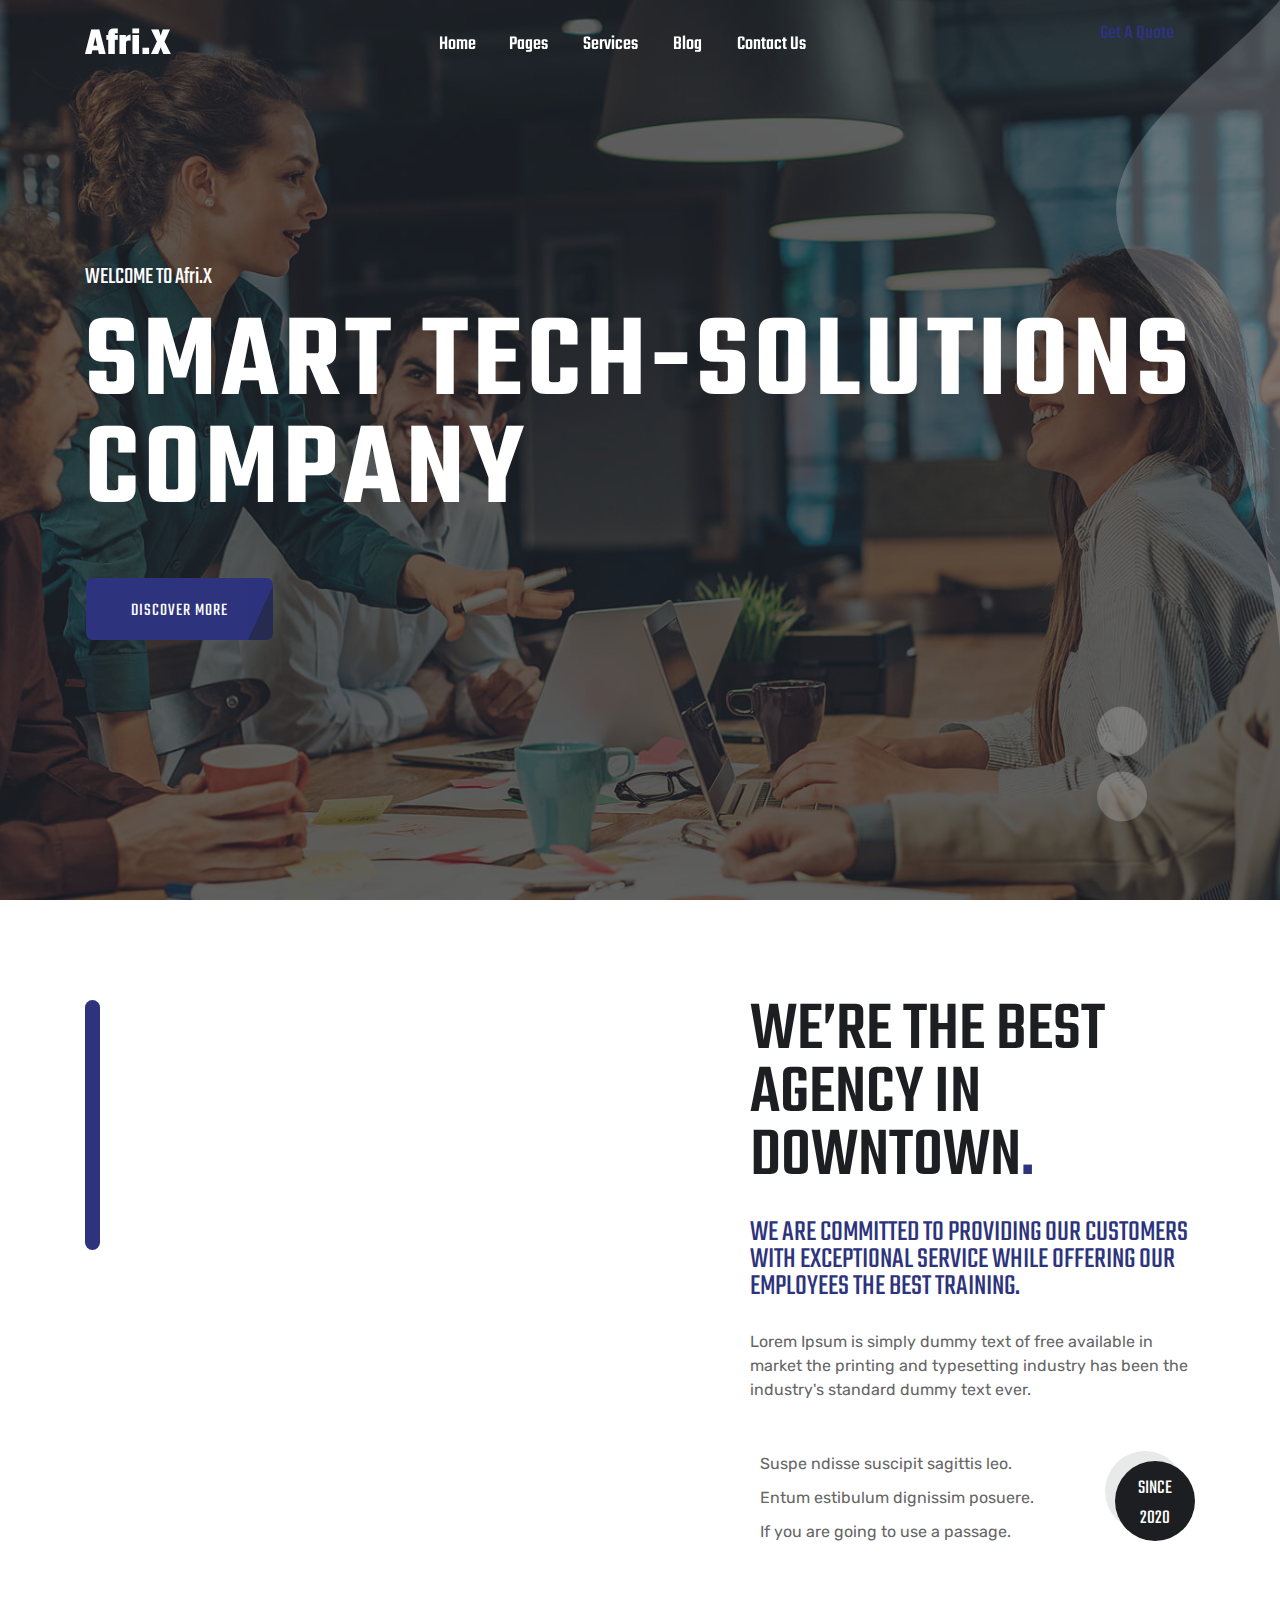
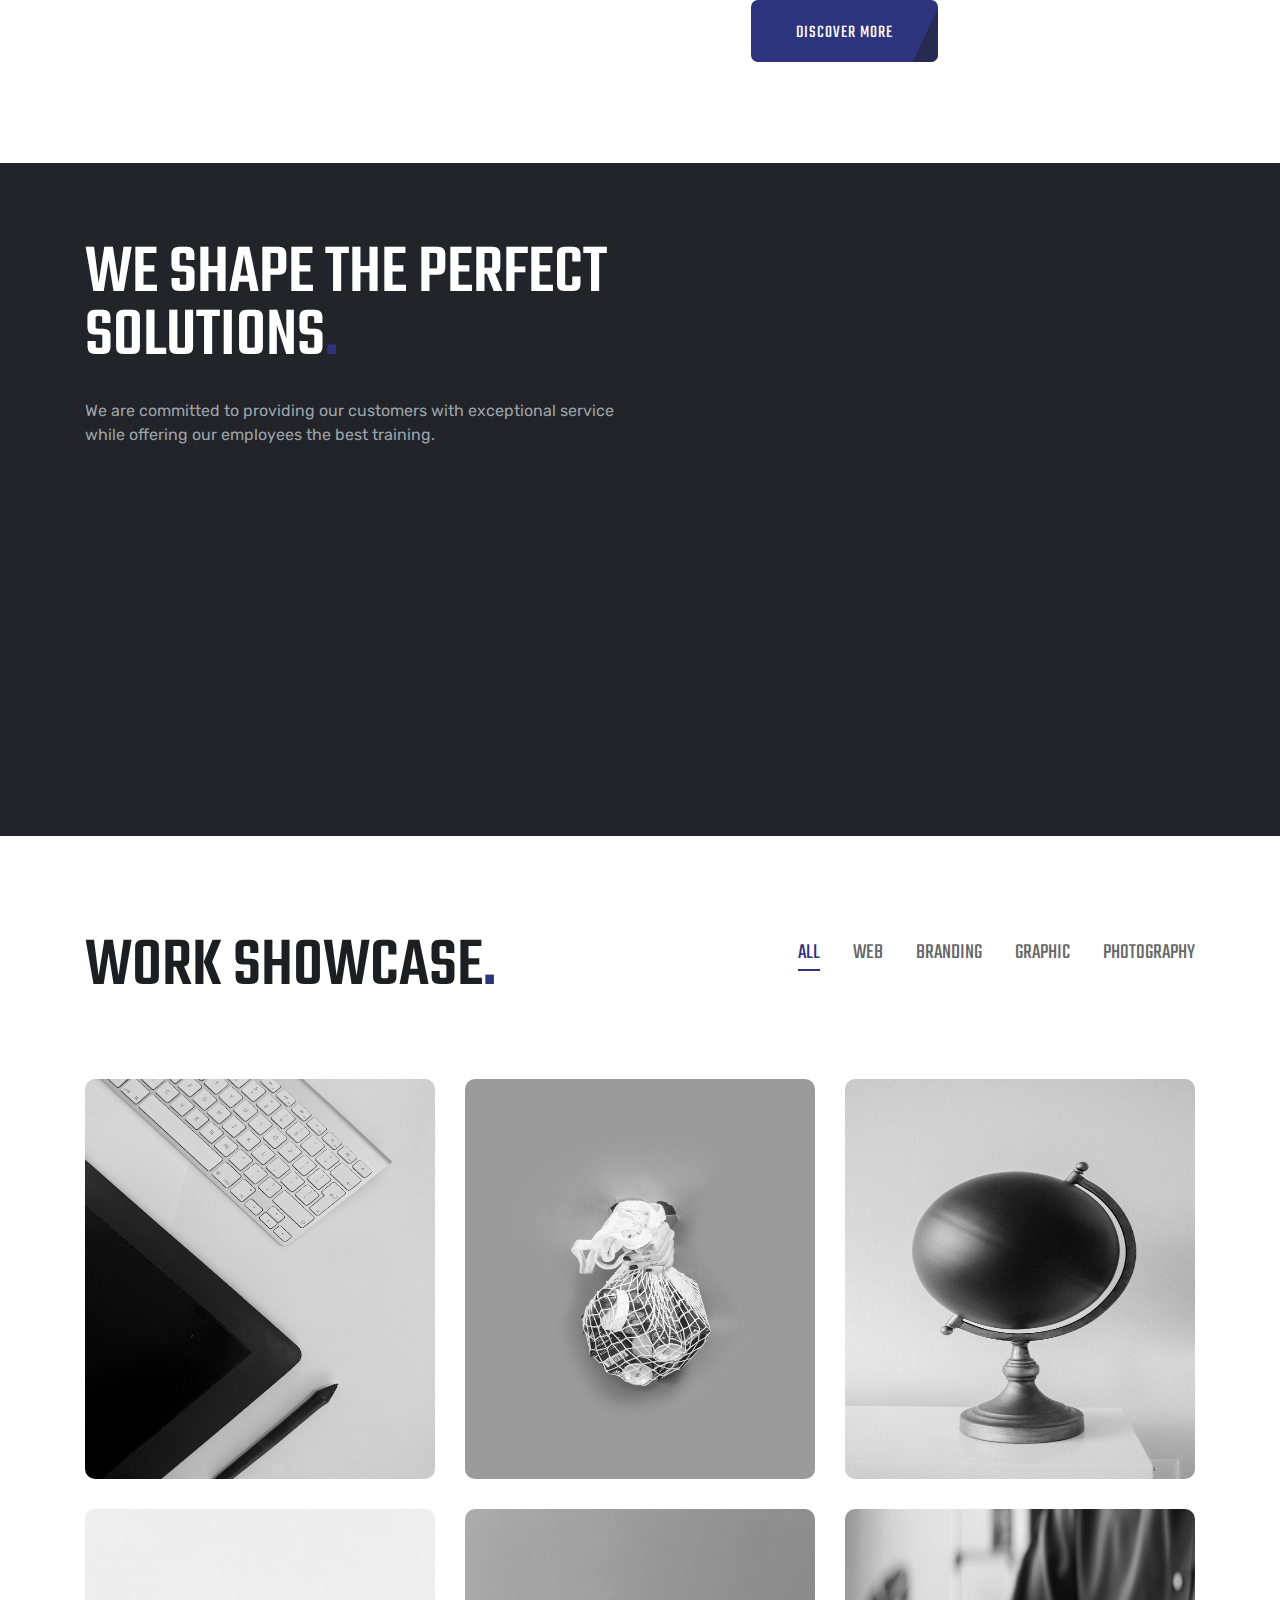
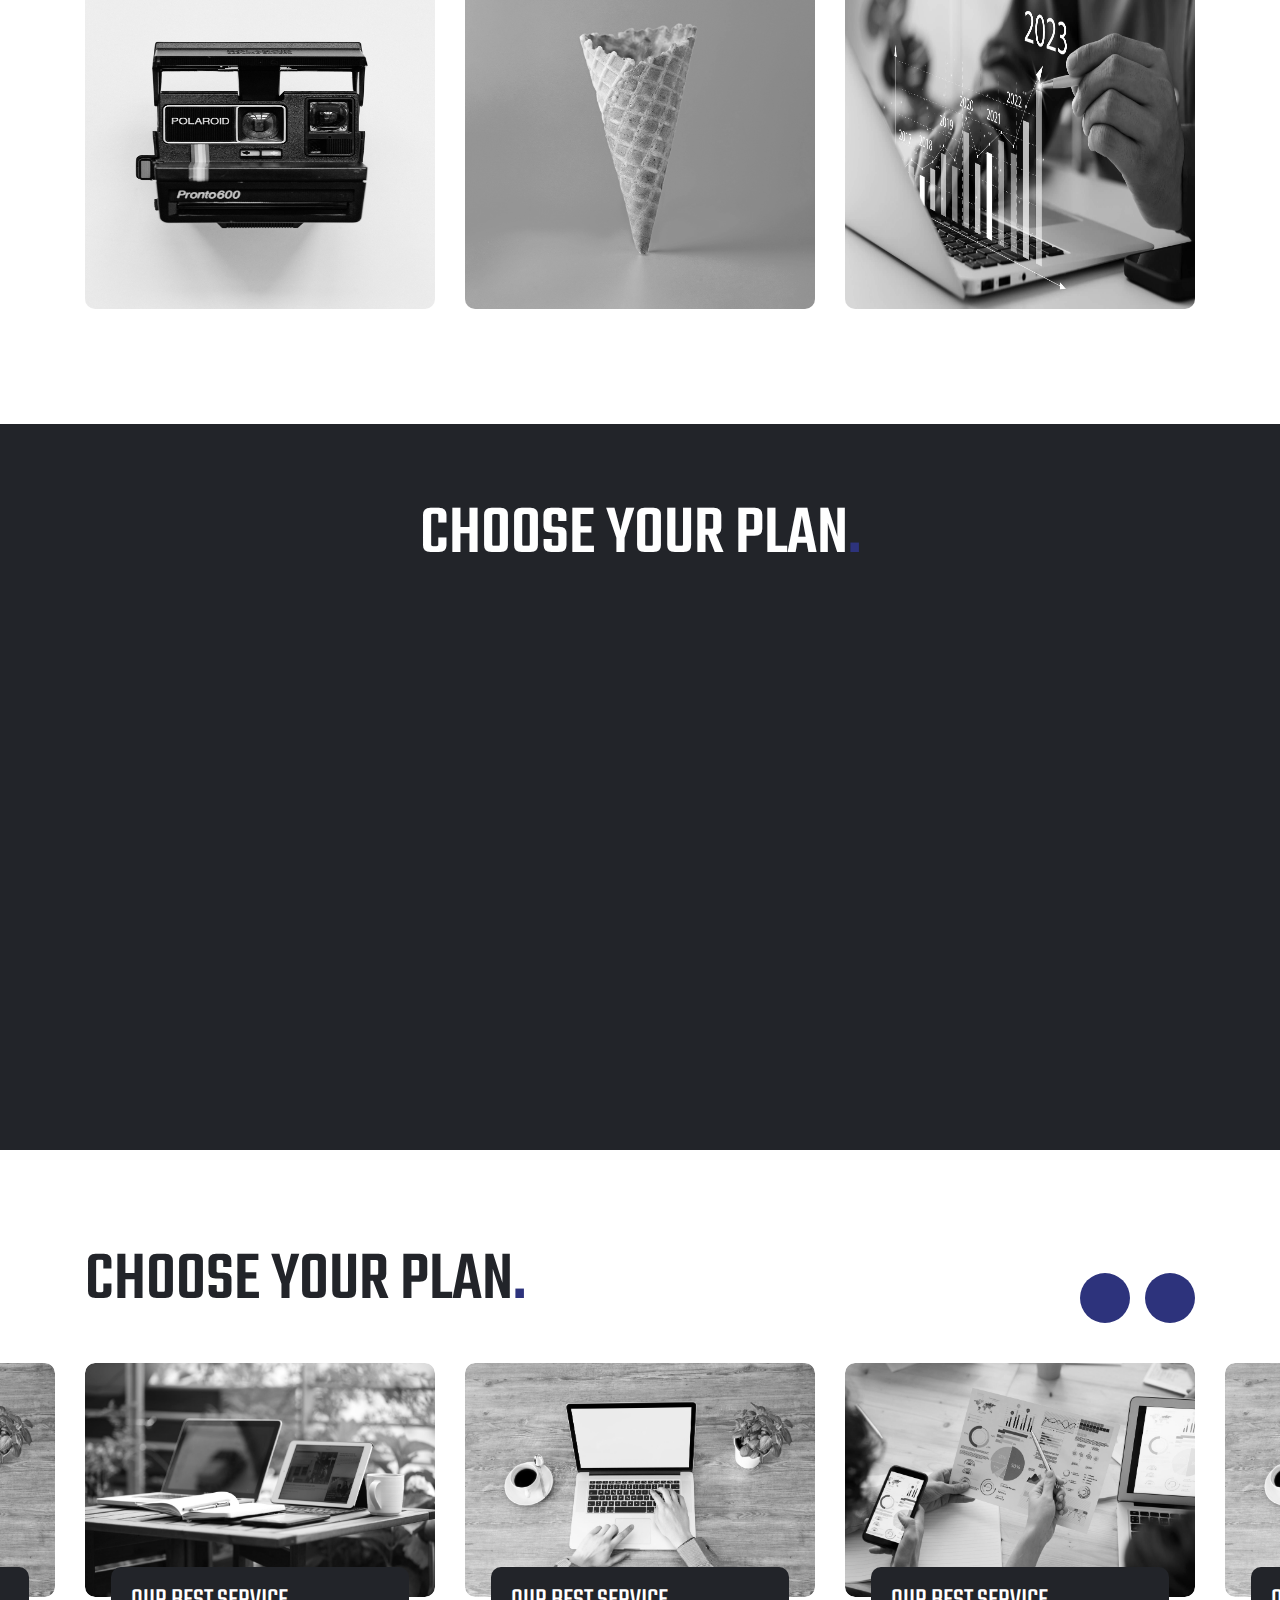
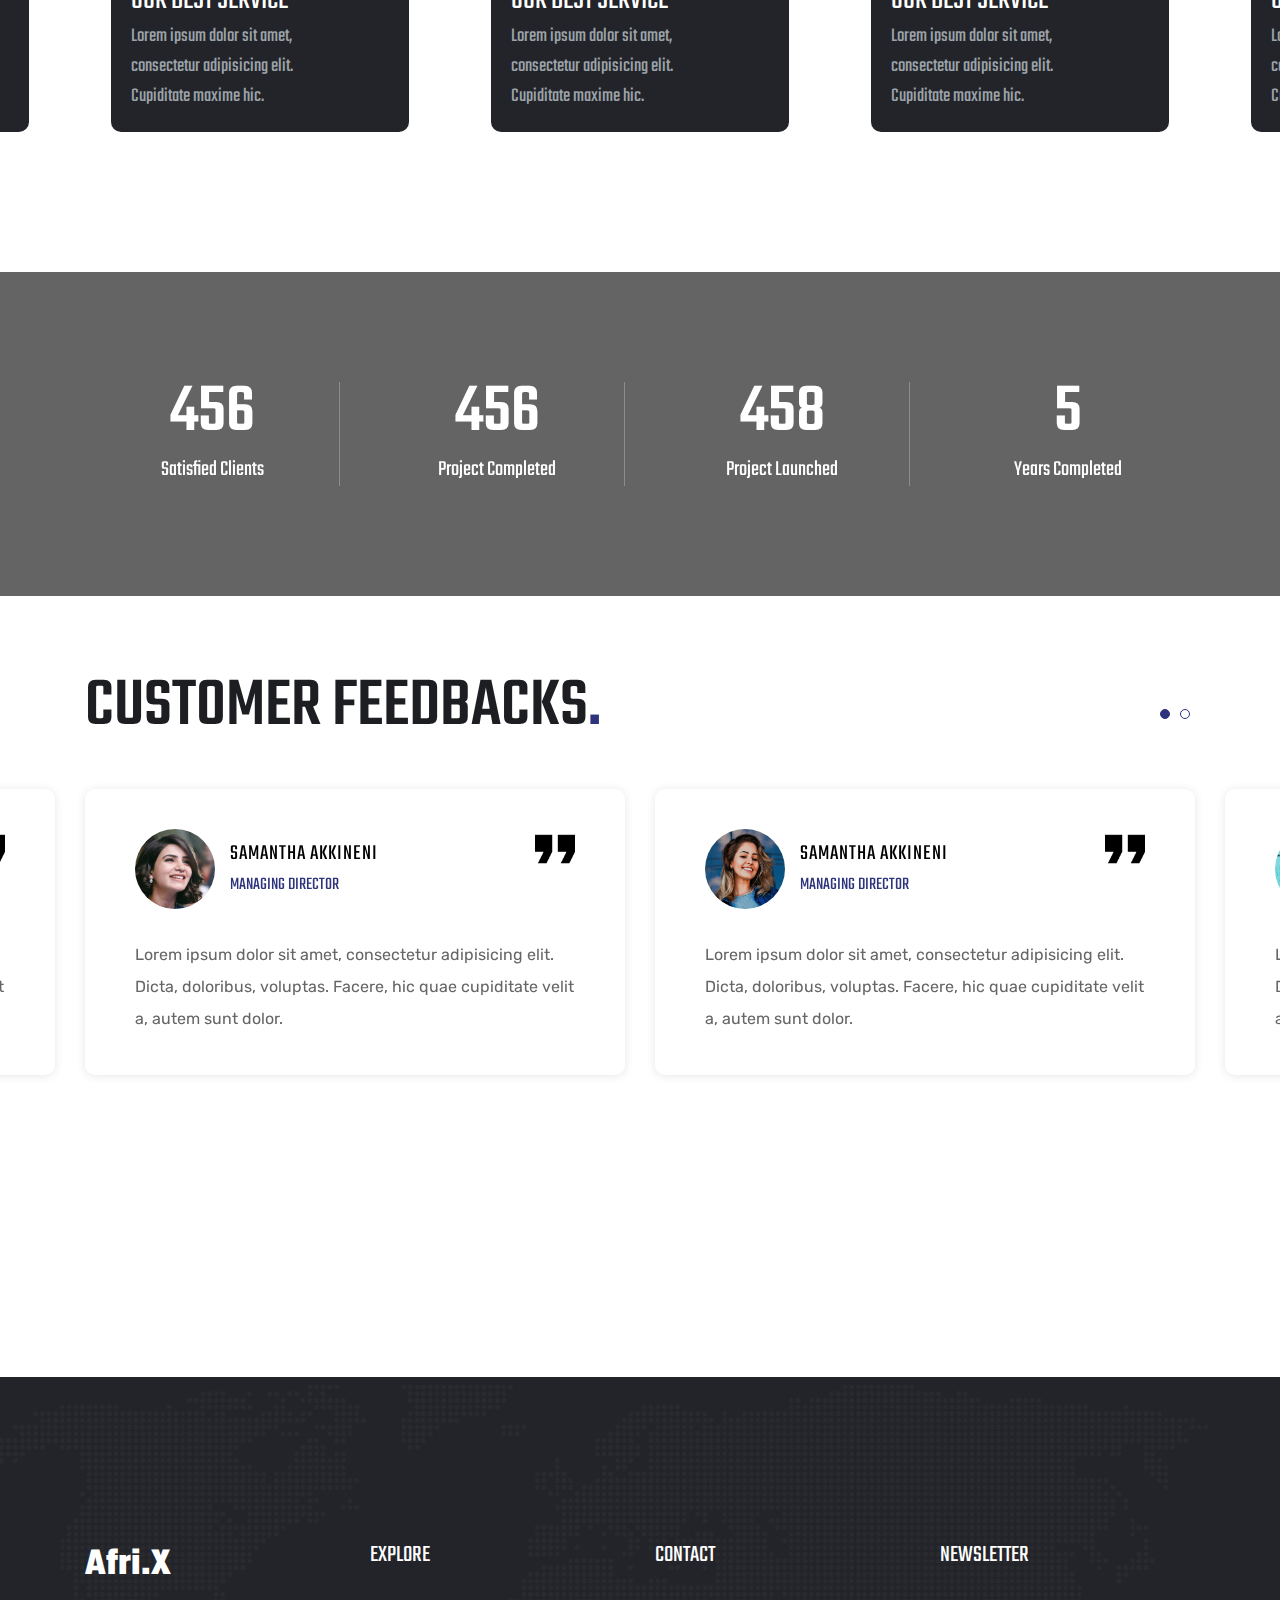
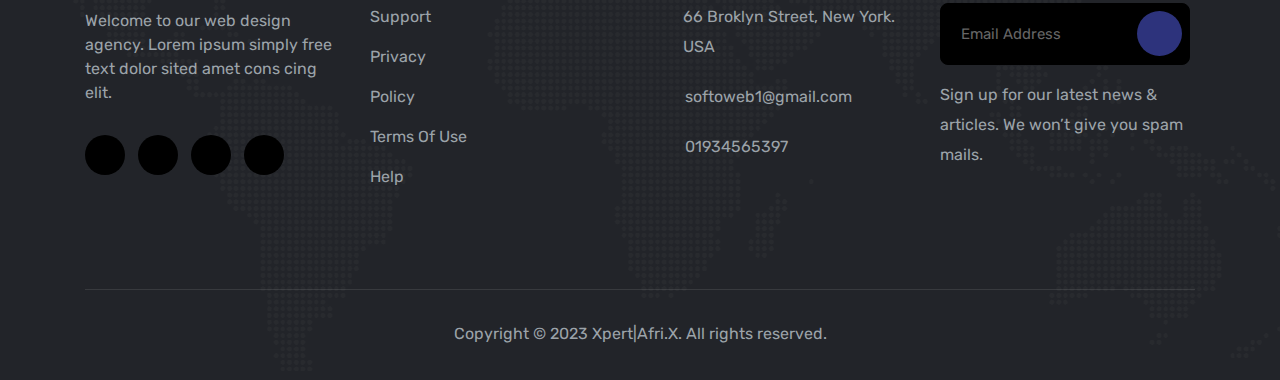
<file: index.html>
<!DOCTYPE html>
<html lang="en">
<head>
   <meta charset="UTF-8">
   <meta name="viewport" content="width=device-width, initial-scale=1.0">
   <meta http-equiv="X-UA-Compatible" content="ie=edge">
   <link rel="shortcut icon" href="img/softoweb.png">
   <!-- GOOGLE FONTS CDN LINK -->
   <link rel="preconnect" href="https://fonts.gstatic.com">
   <link href="https://fonts.googleapis.com/css2?family=Rubik:wght@300;400;500;600;700;800&family=Teko:wght@400;500;600;700&display=swap" rel="stylesheet">
   <!-- CSS LINK -->
   <link rel="stylesheet" href="css/bootstrap.css">
   <!-- AOS ANIAMATION PLUGIN -->
   <link rel="stylesheet" href="css/animate.css">
   <!-- OWL CAROUSEL PLUGIN -->
   <link rel="stylesheet" href="css/owl.carousel.min.css">
   <link rel="stylesheet" href="css/owl.theme.default.min.css">
   <!-- MAGNIFIC POPUP PLUGIN -->
   <link rel="stylesheet" href="css/magnific-popup.css">
   <link rel="stylesheet" href="css/custom.css">
   <title>Afri.X|Techno-Solutions</title>
</head>
<body>



   <!-- ======================================== NAVIGRATION ======================================== -->
   <nav id="navigration" class="navbar fixed-top p-0">
      <div class="container">
         <!-- <a class="logo" href="#"><img src="img/logo.png" alt=""></a> -->
         <a class="logo" href="#">Afri.X</a>
         <div class="sidenav">
            <div class="header">
               <a class="logo d-lg-none" href="#">Afri.X</a>
               <a href="#" class="d-lg-none" id="showsidenav"><img src="img/icon/letter-x.png" alt=""> </a>
            </div>
            <ul class="mb-0">
               <li class="nav-item"><a class="nav-link" href="index.html">Home</a></li>
               <li class="nav-item dropdown">
                  <a class="nav-link" data-toggle="collapse" href="#menu1">Pages <i class="fal fa-angle-down"></i></a>
                  <div id="menu1" class="dropdown-menus collapse">
                     <a class="dropdown-item" href="#"><span>About Us</span></a>
                     <a class="dropdown-item" href="#"><span>Faq</span></a>
                     <a class="dropdown-item" href="#"><span>Pricing</span></a>
                     <a class="dropdown-item" href="#"><span>Team</span></a>
                     <a class="dropdown-item" href="#"><span>Coming Soon</span></a>
                     <a class="dropdown-item" href="#"><span>Error 404</span></a>
                     <a class="dropdown-item" href="#"><span>Site Down</span></a>
                  </div>
               </li>
               <li class="nav-item dropdown">
                  <a class="nav-link" data-toggle="collapse" href="#menu2">Services <i class="fal fa-angle-down"></i></a>
                  <div id="menu2" class="dropdown-menus collapse">
                     <a class="dropdown-item" href="#"><span>Services</span></a>
                     <a class="dropdown-item" href="#"><span>Services Details</span></a>
                  </div>
               </li>
               <li class="nav-item dropdown">
                  <a class="nav-link" data-toggle="collapse" href="#menu3">Blog <i class="fal fa-angle-down"></i></a>
                  <div id="menu3" class="dropdown-menus collapse">
                     <a class="dropdown-item" href="#"><span>Blog</span></a>
                     <div class="dropdown-2">
                        <a class="dropdown-item" data-toggle="collapse" href="#menu4"><span>Blog Details</span> <i class="fal fa-angle-right"></i></a>
                        <div id="menu4" class="dropdown-menus-2 collapse">
                           <a class="dropdown-item" href="#"><span>Blog Details 1</span></a>
                           <a class="dropdown-item" href="#"><span>Blog Details 2</span></a>
                           <a class="dropdown-item" href="#"><span>Blog Details 3</span></a>
                        </div>
                     </div>
                  </div>
               </li>
               <li class="nav-item"><a class="nav-link" href="contact.html">Contact Us</a></li>
            </ul>
         </div>
         <button class="btn font-btn get-quote d-none d-md-block"><i class="fal fa-chevron-right"></i> <span>Get A Quote</span></button>
         <div id="hamburger" class="d-lg-none">
            <img src="img/icon/menu.png" class="img01" alt="">
         </div>
      </div>
   </nav>



   <!-- ======================================== HOME SECTION ======================================== -->
   <section id="homeSection">
      <div class="owl-carousel">
         <div class="slider-box slider-box1">
            <div class="overlay">
               <div class="container">
                  <div class="row">
                     <div class="col">
                        <div class="txt-box">
                           <div class="txt-area">
                              <p>WELCOME TO Afri.X</p>
                              <h1>SMART TECH-SOLUTIONS COMPANY</h1>
                              <a href="#" class="btn layer-btn">DISCOVER MORE</a>
                           </div>
                        </div>
                     </div>
                  </div>
               </div>
            </div>
         </div>
         <div class="slider-box slider-box2">
            <div class="overlay">
               <div class="container">
                  <div class="row">
                     <div class="col">
                        <div class="txt-box" data-aos="fade-up" data-aos-anchor-placement="center-bottom">
                           <div class="txt-area">
                              <p>WE CREATE & MATERIALIZE IDEAS</p>
                              <h1>BUILD STUNNING SOLUTIONS WITH US</h1>
                              <a href="#" class="btn layer-btn">DISCOVER MORE</a>
                           </div>
                        </div>
                     </div>
                  </div>
               </div>
            </div>
         </div>
      </div>
   </section>

 
   <!-- ======================================== FEATURE SECTION ======================================== -->
   <section id="featureSection">
      <div class="container">
         <div class="row">
            <div class="col-lg-7">
               <div class="img-box">
                  <img src="img/featured-image-1.jpg" class="img01 wow slideInLeft" data-wow-duration="1.5s" alt="">
                  <img src="img/featured-image-2.jpg" class="img02 wow slideInLeft" data-wow-duration="2s" alt="">
               </div>
            </div>
            <div class="col-lg-5">
               <div class="txt-box">
                  <div class="sec-header">
                     <h2>WE’RE THE BEST AGENCY IN DOWNTOWN<span>.</span></h2>
                     <h4>WE ARE COMMITTED TO PROVIDING OUR CUSTOMERS WITH EXCEPTIONAL SERVICE WHILE OFFERING OUR EMPLOYEES THE BEST TRAINING.</h4>
                     <p>Lorem Ipsum is simply dummy text of free available in market the printing and typesetting industry has been the industry's standard dummy text ever.</p>
                  </div>
                  <div class="part2">
                     <ul>
                        <li><i class="fal fa-check"></i> Suspe ndisse suscipit sagittis leo.</li>
                        <li><i class="fal fa-check"></i> Entum estibulum dignissim posuere.</li>
                        <li><i class="fal fa-check"></i> If you are going to use a passage.</li>
                     </ul>
                     <div class="since">
                        <span>SINCE <br>2020</span>
                     </div>
                  </div>
                  <a href="#" class="btn layer-btn">DISCOVER MORE</a>
               </div>
            </div>
         </div>
      </div>
   </section>



   <!-- ======================================== SERVICE SECTION ======================================== -->
   <section id="serviceSection">
      <div class="container">
         <div class="row">
            <div class="col-lg-6 mb-5 mb-lg-0">
               <div class="sec-header">
                  <h2>WE SHAPE THE PERFECT SOLUTIONS<span>.</span></h2>
                  <p>We are committed to providing our customers with exceptional service while offering our employees the best training.</p>
               </div>
            </div>
            <div class="col-lg-3 col-md-6">
               <div class="service-box wow slideInRight" data-wow-duration="1.5s">
                  <div class="txt-area">
                     <h3>01</h3>
                     <h4>UI/UX <br>DESIGNING</h4>
                  </div>
                  <div class="img-box">
                     <img src="img/icon/uiux.png" alt="" class="img01">
                     <img src="img/icon/uiux02.png" alt="" class="img02">
                  </div>
               </div>
            </div>
            <div class="col-lg-3 col-md-6">
               <div class="service-box wow slideInRight" data-wow-duration="1.5s">
                  <div class="txt-area">
                     <h3>02</h3>
                     <h4>APP <br>DEVELOPMENT</h4>
                  </div>
                  <div class="img-box">
                     <img src="img/icon/app-development.png" alt="" class="img01">
                     <img src="img/icon/app-development02.png" alt="" class="img02">
                  </div>
               </div>
            </div>
            <div class="col-lg-3 col-md-6">
               <div class="service-box wow slideInRight" data-wow-duration="1.5s">
                  <div class="txt-area">
                     <h3>03</h3>
                     <h4>SEO & CONTENT <br>WRITING</h4>
                  </div>
                  <div class="img-box">
                     <img src="img/icon/content-writing.png" alt="" class="img01">
                     <img src="img/icon/content-writing02.png" alt="" class="img02">
                  </div>
               </div>
            </div>
            <div class="col-lg-3 col-md-6">
               <div class="service-box wow slideInRight" data-wow-duration="1.5s">
                  <div class="txt-area">
                     <h3>04</h3>
                     <h4>DIGITAL <br>MARKETING</h4>
                  </div>
                  <div class="img-box">
                     <img src="img/icon/digital-marketing.png" alt="" class="img01">
                     <img src="img/icon/digital-marketing02.png" alt="" class="img02">
                  </div>
               </div>
            </div>
            <div class="col-lg-3 col-md-6">
               <div class="service-box wow slideInRight" data-wow-duration="1.5s">
                  <div class="txt-area">
                     <h3>05</h3>
                     <h4>GRAPHIC <br>DESIGNING</h4>
                  </div>
                  <div class="img-box">
                     <img src="img/icon/graphic-design.png" alt="" class="img01">
                     <img src="img/icon/graphic-design02.png" alt="" class="img02">
                  </div>
               </div>
            </div>
            <div class="col-lg-3 col-md-6">
               <div class="service-box wow slideInRight" data-wow-duration="1.5s">
                  <div class="txt-area">
                     <h3>06</h3>
                     <h4>WEBSITE <br>DEVELOPMENT</h4>
                  </div>
                  <div class="img-box">
                     <img src="img/icon/web-development.png" alt="" class="img01">
                     <img src="img/icon/web-development02.png" alt="" class="img02">
                  </div>
               </div>
            </div>
         </div>
      </div>
   </section>




   <!-- ======================================== PORTFOLIO SECTION ======================================== -->
   <section id="portfolioSection">
      <div class="container">
         <div class="row">
            <div class="col-lg-6">
               <div class="sec-header">
                  <h2>WORK SHOWCASE<span>.</span></h2>
               </div>
            </div>
            <div class="col-lg-6">
               <div class="indicator float-lg-right">
                  <span class="mixer active" data-filter="all">ALL</span>
                  <span class="mixer" data-filter=".web">WEB</span>
                  <span class="mixer" data-filter=".branding">BRANDING</span>
                  <span class="mixer" data-filter=".graphic">GRAPHIC</span>
                  <span class="mixer" data-filter=".photography">PHOTOGRAPHY</span>
               </div>
            </div>
         </div>
         <div id="portfolio">
            <div class="row">
               <div class="col-md-6 col-lg-4 mix web">
                  <div class="portfolio-box">
                     <div class="img-box">
                        <a href="#portfolioPreview01" class="popup-with-zoom-anim">
                           <img src="img/portfolio-1.jpg" class="img-fluid" alt="">
                        </a>
                        <div id="portfolioPreview01" class="zoom-anim-dialog mfp-hide portfolio-preview">
                           <div class="row">
                              <div class="col-md-6 mb-5 mb-lg-0">
                                 <div class="img-box">
                                    <img src="img/portfolio-1.jpg" class="img-fluid" alt="">
                                 </div>
                              </div>
                              <div class="col-md-6">
                                 <div class="description">
                                    <h4>CLOTHING WEBSITE</h4>
                                    <p>Lorem ipsum dolor sit amet, consectetur adipisicing elit. Dicta, doloribus, voluptas. Facere, hic quae cupiditate velit a, autem sunt dolor.</p>
                                    <ul>
                                       <li><i class="fal fa-file-alt"></i> Project : <span>Website</span></li>
                                       <li><i class="fad fa-user-tie"></i> Client : <span>KhadiGhar</span></li>
                                       <li><i class="fal fa-code"></i> Langages : <span>HTML, CSS, Javascript</span></li>
                                       <li class="mb-0"><i class="fal fa-external-link"></i> Preview : <a href="#" target="_blank">www.khadighar.com</a></li>
                                    </ul>
                                 </div>
                              </div>
                           </div>
                        </div>
                     </div>
                     <div class="hover-txt">
                        <span class="category">WEB</span>
                        <p>CLOTHING SITE</p>
                     </div>
                  </div>
               </div>
               <div class="col-md-6 col-lg-4 mix branding photography">
                  <div class="portfolio-box">
                     <div class="img-box">
                        <a href="#portfolioPreview02" class="popup-with-zoom-anim">
                           <img src="img/portfolio-2.jpg" class="img-fluid" alt="">
                        </a>
                        <div id="portfolioPreview02" class="zoom-anim-dialog mfp-hide portfolio-preview">
                           <div class="row">
                              <div class="col-md-6 mb-5 mb-lg-0">
                                 <div class="img-box">
                                    <img src="img/portfolio-2.jpg" class="img-fluid" alt="">
                                 </div>
                              </div>
                              <div class="col-md-6">
                                 <div class="description">
                                    <h4>CLOTHING WEBSITE</h4>
                                    <p>Lorem ipsum dolor sit amet, consectetur adipisicing elit. Dicta, doloribus, voluptas. Facere, hic quae cupiditate velit a, autem sunt dolor.</p>
                                    <ul>
                                       <li><i class="fal fa-file-alt"></i> Project : <span>Website</span></li>
                                       <li><i class="fad fa-user-tie"></i> Client : <span>KhadiGhar</span></li>
                                       <li><i class="fal fa-code"></i> Langages : <span>HTML, CSS, Javascript</span></li>
                                       <li class="mb-0"><i class="fal fa-external-link"></i> Preview : <a href="#" target="_blank">www.khadighar.com</a></li>
                                    </ul>
                                 </div>
                              </div>
                           </div>
                        </div>
                     </div>
                     <div class="hover-txt">
                        <span class="category">WEB</span>
                        <p>CLOTHING SITE</p>
                     </div>
                  </div>
               </div>
               <div class="col-md-6 col-lg-4 mix web graphic">
                  <div class="portfolio-box">
                     <div class="img-box">
                        <a href="#portfolioPreview03" class="popup-with-zoom-anim">
                           <img src="img/portfolio-3.jpg" class="img-fluid" alt="">
                        </a>
                        <div id="portfolioPreview03" class="zoom-anim-dialog mfp-hide portfolio-preview">
                           <div class="row">
                              <div class="col-md-6 mb-5 mb-lg-0">
                                 <div class="img-box">
                                    <img src="img/portfolio-3.jpg" class="img-fluid" alt="">
                                 </div>
                              </div>
                              <div class="col-md-6">
                                 <div class="description">
                                    <h4>CLOTHING WEBSITE</h4>
                                    <p>Lorem ipsum dolor sit amet, consectetur adipisicing elit. Dicta, doloribus, voluptas. Facere, hic quae cupiditate velit a, autem sunt dolor.</p>
                                    <ul>
                                       <li><i class="fal fa-file-alt"></i> Project : <span>Website</span></li>
                                       <li><i class="fad fa-user-tie"></i> Client : <span>KhadiGhar</span></li>
                                       <li><i class="fal fa-code"></i> Langages : <span>HTML, CSS, Javascript</span></li>
                                       <li class="mb-0"><i class="fal fa-external-link"></i> Preview : <a href="#" target="_blank">www.khadighar.com</a></li>
                                    </ul>
                                 </div>
                              </div>
                           </div>
                        </div>
                     </div>
                     <div class="hover-txt">
                        <span class="category">WEB</span>
                        <p>CLOTHING SITE</p>
                     </div>
                  </div>
               </div>
               <div class="col-md-6 col-lg-4 mix photography graphic">
                  <div class="portfolio-box">
                     <div class="img-box">
                        <a href="#portfolioPreview04" class="popup-with-zoom-anim">
                           <img src="img/portfolio-4.jpg" class="img-fluid" alt="">
                        </a>
                        <div id="portfolioPreview04" class="zoom-anim-dialog mfp-hide portfolio-preview">
                           <div class="row">
                              <div class="col-md-6 mb-5 mb-lg-0">
                                 <div class="img-box">
                                    <img src="img/portfolio-4.jpg" class="img-fluid" alt="">
                                 </div>
                              </div>
                              <div class="col-md-6">
                                 <div class="description">
                                    <h4>CLOTHING WEBSITE</h4>
                                    <p>Lorem ipsum dolor sit amet, consectetur adipisicing elit. Dicta, doloribus, voluptas. Facere, hic quae cupiditate velit a, autem sunt dolor.</p>
                                    <ul>
                                       <li><i class="fal fa-file-alt"></i> Project : <span>Website</span></li>
                                       <li><i class="fad fa-user-tie"></i> Client : <span>KhadiGhar</span></li>
                                       <li><i class="fal fa-code"></i> Langages : <span>HTML, CSS, Javascript</span></li>
                                       <li class="mb-0"><i class="fal fa-external-link"></i> Preview : <a href="#" target="_blank">www.khadighar.com</a></li>
                                    </ul>
                                 </div>
                              </div>
                           </div>
                        </div>
                     </div>
                     <div class="hover-txt">
                        <span class="category">WEB</span>
                        <p>CLOTHING SITE</p>
                     </div>
                  </div>
               </div>
               <div class="col-md-6 col-lg-4 mix branding graphic web">
                  <div class="portfolio-box">
                     <div class="img-box">
                        <a href="#portfolioPreview05" class="popup-with-zoom-anim">
                           <img src="img/portfolio-5.jpg" class="img-fluid" alt="">
                        </a>
                        <div id="portfolioPreview05" class="zoom-anim-dialog mfp-hide portfolio-preview">
                           <div class="row">
                              <div class="col-md-6 mb-5 mb-lg-0">
                                 <div class="img-box">
                                    <img src="img/portfolio-5.jpg" class="img-fluid" alt="">
                                 </div>
                              </div>
                              <div class="col-md-6">
                                 <div class="description">
                                    <h4>CLOTHING WEBSITE</h4>
                                    <p>Lorem ipsum dolor sit amet, consectetur adipisicing elit. Dicta, doloribus, voluptas. Facere, hic quae cupiditate velit a, autem sunt dolor.</p>
                                    <ul>
                                       <li><i class="fal fa-file-alt"></i> Project : <span>Website</span></li>
                                       <li><i class="fad fa-user-tie"></i> Client : <span>KhadiGhar</span></li>
                                       <li><i class="fal fa-code"></i> Langages : <span>HTML, CSS, Javascript</span></li>
                                       <li class="mb-0"><i class="fal fa-external-link"></i> Preview : <a href="#" target="_blank">www.khadighar.com</a></li>
                                    </ul>
                                 </div>
                              </div>
                           </div>
                        </div>
                     </div>
                     <div class="hover-txt">
                        <span class="category">WEB</span>
                        <p>CLOTHING SITE</p>
                     </div>
                  </div>
               </div>
               <div class="col-md-6 col-lg-4 mix web photography">
                  <div class="portfolio-box">
                     <div class="img-box">
                        <a href="#portfolioPreview06" class="popup-with-zoom-anim">
                           <img src="img/portfolio-6.jpg" class="img-fluid" alt="">
                        </a>
                        <div id="portfolioPreview06" class="zoom-anim-dialog mfp-hide portfolio-preview">
                           <div class="row">
                              <div class="col-md-6 mb-5 mb-lg-0">
                                 <div class="img-box">
                                    <img src="img/portfolio-6.jpg" class="img-fluid" alt="">
                                 </div>
                              </div>
                              <div class="col-md-6">
                                 <div class="description">
                                    <h4>CLOTHING WEBSITE</h4>
                                    <p>Lorem ipsum dolor sit amet, consectetur adipisicing elit. Dicta, doloribus, voluptas. Facere, hic quae cupiditate velit a, autem sunt dolor.</p>
                                    <ul>
                                       <li><i class="fal fa-file-alt"></i> Project : <span>Website</span></li>
                                       <li><i class="fad fa-user-tie"></i> Client : <span>KhadiGhar</span></li>
                                       <li><i class="fal fa-code"></i> Langages : <span>HTML, CSS, Javascript</span></li>
                                       <li class="mb-0"><i class="fal fa-external-link"></i> Preview : <a href="#" target="_blank">www.khadighar.com</a></li>
                                    </ul>
                                 </div>
                              </div>
                           </div>
                        </div>
                     </div>
                     <div class="hover-txt">
                        <span class="category">WEB</span>
                        <p>CLOTHING SITE</p>
                     </div>
                  </div>
               </div>
            </div>
         </div>
      </div>
   </section>


   <!-- ======================================== PRICING SECTION ======================================== -->
   <section id="pricingSection">
      <div class="container">
         <div class="row">
            <div class="col">
               <div class="sec-header text-center">
                  <h2>CHOOSE YOUR PLAN<span>.</span></h2>
               </div>
            </div>
         </div>
         <div class="row">
            <div class="col-md-4">
               <div class="pricing-box wow bounceInLeft" data-wow-duration="2s">
                  <h4>Basic Plan</h4>
                  <h3>$49</h3>
                  <ul>
                     <li>Graphic Design</li>
                     <li>Web Design</li>
                     <li>UI/UX</li>
                     <li>HTML/CSS</li>
                     <li>Seo Marketing</li>
                     <li>Business Analysis</li>
                  </ul>
                  <a href="#" class="btn font-btn"><i class="fal fa-chevron-right" aria-hidden="true"></i> <span>Discover More</span></a>
               </div>
            </div>
            <div class="col-md-4">
               <div class="pricing-box wow bounceInLeft" data-wow-duration="2s">
                  <h4>Premium Plan</h4>
                  <h3>$149</h3>
                  <ul>
                     <li>Graphic Design</li>
                     <li>Web Design</li>
                     <li>UI/UX</li>
                     <li>HTML/CSS</li>
                     <li>Seo Marketing</li>
                     <li>Business Analysis</li>
                  </ul>
                  <a href="#" class="btn font-btn"><i class="fal fa-chevron-right" aria-hidden="true"></i> <span>Discover More</span></a>
               </div>
            </div>
            <div class="col-md-4">
               <div class="pricing-box wow bounceInLeft" data-wow-duration="2s">
                  <h4>Standard Plan</h4>
                  <h3>$99</h3>
                  <ul>
                     <li>Graphic Design</li>
                     <li>Web Design</li>
                     <li>UI/UX</li>
                     <li>HTML/CSS</li>
                     <li>Seo Marketing</li>
                     <li>Business Analysis</li>
                  </ul>
                  <a href="#" class="btn font-btn"><i class="fal fa-chevron-right" aria-hidden="true"></i> <span>Discover More</span></a>
               </div>
            </div>
         </div>
      </div>
   </section>



   <section id="specialFeature">
      <div class="container">
         <div class="row">
            <div class="col">
               <div class="sec-header">
                  <h2>CHOOSE YOUR PLAN<span>.</span></h2>
               </div>
            </div>
         </div>
         <div class="row">
            <div class="col">
               <div class="owl-carousel">
                  <div class="service-box">
                     <div class="img-box">
                        <img src="img/service01.jpg" alt="">
                     </div>
                     <div class="txt-box">
                        <h4>OUR BEST SERVICE</h4>
                        <p>Lorem ipsum dolor sit amet, consectetur adipisicing elit. Cupiditate maxime hic.</p>
                        <a href="service.html" class="btn font-btn"><i class="fal fa-chevron-right" aria-hidden="true"></i></a>
                     </div>
                  </div>
                  <div class="service-box">
                     <div class="img-box">
                        <img src="img/service02.jpg" alt="">
                     </div>
                     <div class="txt-box">
                        <h4>OUR BEST SERVICE</h4>
                        <p>Lorem ipsum dolor sit amet, consectetur adipisicing elit. Cupiditate maxime hic.</p>
                        <a href="service.html" class="btn font-btn"><i class="fal fa-chevron-right" aria-hidden="true"></i></a>
                     </div>
                  </div>
                  <div class="service-box">
                     <div class="img-box">
                        <img src="img/service03.jpg" alt="">
                     </div>
                     <div class="txt-box">
                        <h4>OUR BEST SERVICE</h4>
                        <p>Lorem ipsum dolor sit amet, consectetur adipisicing elit. Cupiditate maxime hic.</p>
                        <a href="service.html" class="btn font-btn"><i class="fal fa-chevron-right" aria-hidden="true"></i></a>
                     </div>
                  </div>
                  <div class="service-box">
                     <div class="img-box">
                        <img src="img/service02.jpg" alt="">
                     </div>
                     <div class="txt-box">
                        <h4>OUR BEST SERVICE</h4>
                        <p>Lorem ipsum dolor sit amet, consectetur adipisicing elit. Cupiditate maxime hic.</p>
                        <a href="service.html" class="btn font-btn"><i class="fal fa-chevron-right" aria-hidden="true"></i></a>
                     </div>
                  </div>
               </div>
            </div>
         </div>
      </div>
   </section>







   <!-- ======================================== WORK SECTION ======================================== -->
   <section id="workSection" class="text-center">
      <div class="overlay">
         <div class="container">
            <div class="row">
               <div class="col-lg-3 col-md-6">
                  <div class="work-box">
                     <div class="txt-box">
                        <h2><span class="counter">456</span></h2>
                        <p>Satisfied Clients</p>
                     </div>
                  </div>
               </div>
               <div class="col-lg-3 col-md-6">
                  <div class="work-box box-2">
                     <div class="txt-box">
                        <h2><span class="counter">456</span></h2>
                        <p>Project Completed</p>
                     </div>
                  </div>
               </div>
               <div class="col-lg-3 col-md-6 mt-4 pt-1 mt-md-0 pt-md-0">
                  <div class="work-box box-3">
                     <div class="txt-box">
                        <h2><span class="counter">458</span></h2>
                        <p>Project Launched</p>
                     </div>
                  </div>
               </div>
               <div class="col-lg-3 col-md-6">
                  <div class="work-box box-4">
                     <div class="txt-box">
                        <h2><span class="counter">5</span></h2>
                        <p>Years Completed</p>
                     </div>
                  </div>
               </div>
            </div>
         </div>
      </div>
   </section>




   <!-- ======================================== TESTIMONIAL SECTION ======================================== -->
   <section id="testimonialSection">
      <div class="container">
         <div class="row">
            <div class="col">
               <div class="sec-header">
                  <h2>CUSTOMER FEEDBACKS<span>.</span></h2>
               </div>
            </div>
         </div>
         <div class="row">
            <div class="col">
               <div class="owl-carousel">
                  <div class="testimonial-box">
                     <div class="top-part">
                        <div class="client">
                           <img src="img/samantha.jpg" alt="">
                        </div>
                        <div class="txt">
                           <p>SAMANTHA AKKINENI</p>
                           <span>MANAGING DIRECTOR</span>
                        </div>
                        <div class="quote">
                           <img src="img/icon/quote02.png" class="img01" alt="">
                           <img src="img/icon/quote02.png" class="img02" alt="">
                        </div>
                     </div>
                     <p class="feedback">Lorem ipsum dolor sit amet, consectetur adipisicing elit. Dicta, doloribus, voluptas. Facere, hic quae cupiditate velit a, autem sunt dolor.</p>
                  </div>
                  <div class="testimonial-box">
                     <div class="top-part">
                        <div class="client">
                           <img src="img/samantha1.jpg" alt="">
                        </div>
                        <div class="txt">
                           <p>SAMANTHA AKKINENI</p>
                           <span>MANAGING DIRECTOR</span>
                        </div>
                        <div class="quote">
                           <img src="img/icon/quote02.png" class="img01" alt="">
                           <img src="img/icon/quote02.png" class="img02" alt="">
                        </div>
                     </div>
                     <p class="feedback">Lorem ipsum dolor sit amet, consectetur adipisicing elit. Dicta, doloribus, voluptas. Facere, hic quae cupiditate velit a, autem sunt dolor.</p>
                  </div>
                  <div class="testimonial-box">
                     <div class="top-part">
                        <div class="client">
                           <img src="img/samantha3.jpg" alt="">
                        </div>
                        <div class="txt">
                           <p>SAMANTHA AKKINENI</p>
                           <span>MANAGING DIRECTOR</span>
                        </div>
                        <div class="quote">
                           <img src="img/icon/quote02.png" class="img01" alt="">
                           <img src="img/icon/quote02.png" class="img02" alt="">
                        </div>
                     </div>
                     <p class="feedback">Lorem ipsum dolor sit amet, consectetur adipisicing elit. Dicta, doloribus, voluptas. Facere, hic quae cupiditate velit a, autem sunt dolor.</p>
                  </div>
                  <div class="testimonial-box">
                     <div class="top-part">
                        <div class="client">
                           <img src="img/samantha2.jpg" alt="">
                        </div>
                        <div class="txt">
                           <p>SAMANTHA AKKINENI</p>
                           <span>MANAGING DIRECTOR</span>
                        </div>
                        <div class="quote">
                           <img src="img/icon/quote02.png" class="img01" alt="">
                           <img src="img/icon/quote02.png" class="img02" alt="">
                        </div>
                     </div>
                     <p class="feedback">Lorem ipsum dolor sit amet, consectetur adipisicing elit. Dicta, doloribus, voluptas. Facere, hic quae cupiditate velit a, autem sunt dolor.</p>
                  </div>
               </div>
            </div>
         </div>
      </div>
   </section>



   <!-- ======================================== CONTACT AREA 2 ======================================== -->
   <section id="contactArea">
      <div class="container">
         <div class="contact-box wow fadeInRightBi" data-wow-duration="1.5s">
            <div class="row">
               <div class="col-lg-9 mb-3 mb-lg-0">
                  <div class="sec-header">
                     <h2>LET'S GET YOUR PROJECT <br>STARTED<span>.</span></h2>
                  </div>
               </div>
               <div class="col-lg-3">
                  <a href="contact.html" class="btn layer-btn">CONTACT WITH US</a>
               </div>
            </div>
         </div>
      </div>
   </section>





   <!-- ======================================== FOOTER SECTION ======================================== -->
   <section id="footerSection">
      <div class="container">
         <div class="row">
            <div class="col-lg-3 col-md-6 mb-5 mb-lg-0">
               <div class="footer-box">
                  <a href="#" class="logo">Afri.X</a>
                  <p class="about">Welcome to our web design agency. Lorem ipsum simply free text dolor sited amet cons cing elit.</p>
                  <div class="social-links">
                     <a href="#"><i class="fab fa-facebook"></i></a>
                     <a href="#"><i class="fab fa-twitter"></i></a>
                     <a href="#"><i class="fab fa-instagram"></i></a>
                     <a href="#" class="mr-0"><i class="fab fa-github"></i></a>
                  </div>
               </div>
            </div>
            <div class="col-lg-3 col-md-6 mb-5 mb-lg-0">
               <div class="footer-box box2">
                  <p class="title">EXPLORE</p>
                  <ul>
                     <li><a href="#">Support</a></li>
                     <li><a href="#">Privacy</a></li>
                     <li><a href="#">Policy</a></li>
                     <li><a href="#">Terms Of Use</a></li>
                     <li class="mb-0"><a href="#">Help</a></li>
                  </ul>
               </div>
            </div>
            <div class="col-lg-3 col-md-6 mb-5 mb-md-0">
               <div class="footer-box box3">
                  <p class="title">CONTACT</p>
                  <div class="icon-box">
                     <div class="icon">
                        <i class="fal fa-map-marker-alt"></i>
                     </div>
                     <div class="txt">
                        <span>66 Broklyn Street, New York. USA</span>
                     </div>
                  </div>
                  <div class="icon-box">
                     <div class="icon">
                        <i class="fal fa-envelope"></i>
                     </div>
                     <div class="txt">
                        <span>softoweb1@gmail.com</span>
                     </div>
                  </div>
                  <div class="icon-box mb-0">
                     <div class="icon">
                        <i class="fal fa-phone-alt"></i>
                     </div>
                     <div class="txt">
                        <span>01934565397</span>
                     </div>
                  </div>
               </div>
            </div>
            <div class="col-lg-3 col-md-6">
               <div class="footer-box box4">
                  <p class="title">NEWSLETTER</p>
                  <form>
                     <div class="form-group">
                        <input type="email" class="form-control" placeholder="Email Address">
                     </div>
                     <button type="submit" class="btn" name="button"><i class="fal fa-envelope"></i></button>
                  </form>
                  <span>Sign up for our latest news & articles. We won’t give you spam mails.</span>
               </div>
            </div>
         </div>
         <div class="copy-right">
            <div class="row">
               <div class="col">
                  <span>Copyright © 2023 Xpert|Afri.X. All rights reserved.</span>
               </div>
            </div>
         </div>
      </div>
   </section>


   <!-- ======================================== SCROLL TO TOP ICON ======================================== -->
   <a href="#" class="scroll-up">
      <i class="fal fa-chevron-up"></i>
   </a>


   <script src="js/jquery.min.js"></script>
   <script src="js/bootstrap.min.js"></script>
   <script src="js/popper.min.js"></script>
   <script src="js/font-awesome-pro.js"></script>
   <!-- SCROLL ANIAMATION Plugin -->
   <script src="js/wow.min.js"></script>
   <!-- MIXIT UP Plugin -->
   <script src="js/mixitup.min.js"></script>
   <!-- MAGNIFIC POPUP Plugin -->
   <script src="js/jquery.magnific-popup.min.js"></script>
   <!-- CounterUp Plugin -->
   <script src="js/jquery.counterup.min.js"></script>
   <script src="js/jquery.waypoints.min.js"></script>
   <!-- OWL CAROUSEL Plugin -->
   <script src="js/owl.carousel.min.js"></script>
   <script src="js/custom.js"></script>
   <script>





   </script>
</body>
</html>
</file>
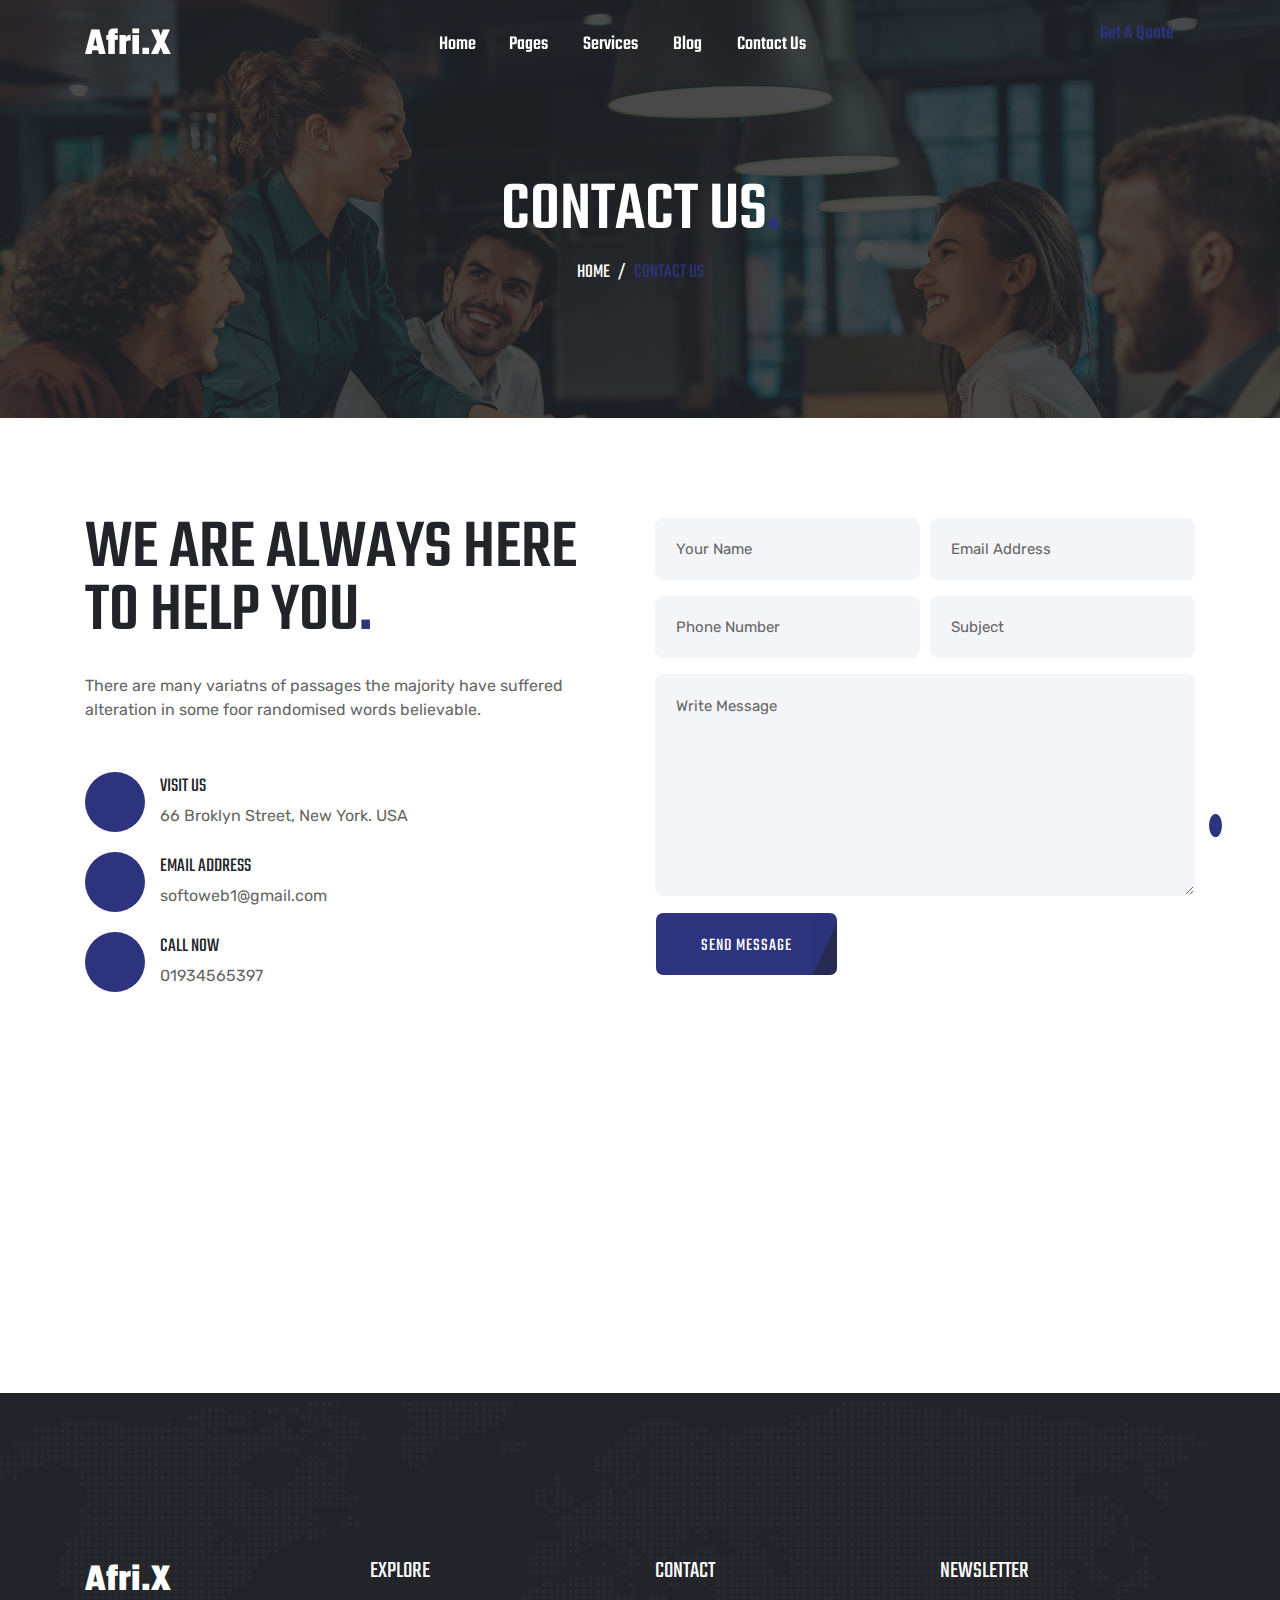
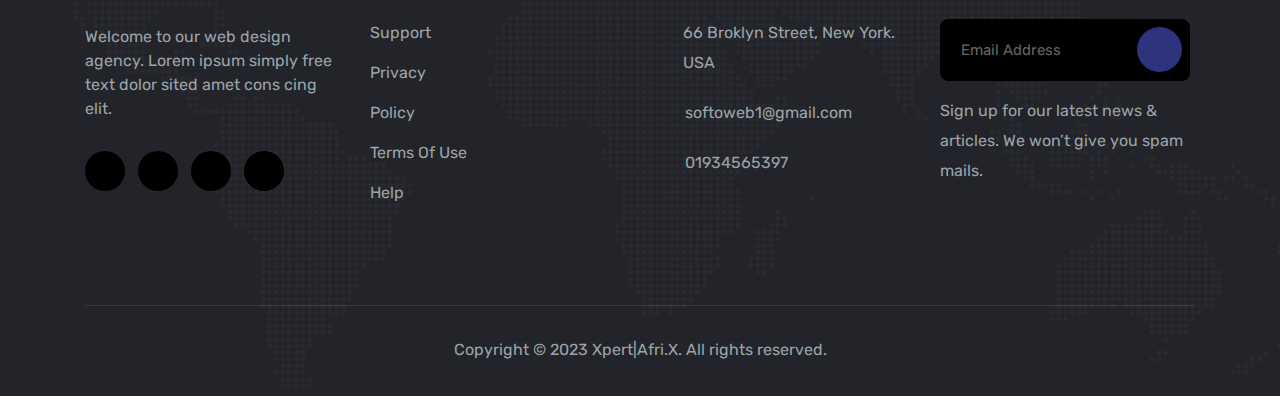
<file: contact.html>
<!DOCTYPE html>
<html lang="en">
<head>
   <meta charset="UTF-8">
   <meta name="viewport" content="width=device-width, initial-scale=1.0">
   <meta http-equiv="X-UA-Compatible" content="ie=edge">
   <link rel="shortcut icon" href="img/softoweb.png">
   <!-- GOOGLE FONTS CDN LINK -->
   <link rel="preconnect" href="https://fonts.gstatic.com">
   <link href="https://fonts.googleapis.com/css2?family=Rubik:wght@300;400;500;600;700;800&family=Teko:wght@400;500;600;700&display=swap" rel="stylesheet">
   <!-- CSS LINK -->
   <link rel="stylesheet" href="css/bootstrap.css">
   <!-- AOS ANIAMATION PLUGIN -->
   <link rel="stylesheet" href="css/animate.css">
   <!-- OWL CAROUSEL PLUGIN -->
   <link rel="stylesheet" href="css/owl.carousel.min.css">
   <link rel="stylesheet" href="css/owl.theme.default.min.css">
   <!-- MAGNIFIC POPUP PLUGIN -->
   <link rel="stylesheet" href="css/magnific-popup.css">
   <link rel="stylesheet" href="css/custom.css">
   <title>Afri.X|Techno-Solutions</title>
</head>
<body>



   <!-- ======================================== NAVIGRATION ======================================== -->
   <nav id="navigration" class="navbar fixed-top p-0">
      <div class="container">
         <!-- <a class="logo" href="#"><img src="img/logo.png" alt=""></a> -->
         <a class="logo" href="#">Afri.X</a>
         <div class="sidenav">
            <div class="header">
               <a class="logo d-lg-none" href="#">Afri.X</a>
               <a href="#" class="d-lg-none" id="showsidenav"><img src="img/icon/letter-x.png" alt=""> </a>
            </div>
            <ul class="mb-0">
               <li class="nav-item"><a class="nav-link" href="index.html">Home</a></li>
               <li class="nav-item dropdown">
                  <a class="nav-link" data-toggle="collapse" href="#menu1">Pages <i class="fal fa-angle-down"></i></a>
                  <div id="menu1" class="dropdown-menus collapse">
                     <a class="dropdown-item" href="#"><span>About Us</span></a>
                     <a class="dropdown-item" href="#"><span>Faq</span></a>
                     <a class="dropdown-item" href="#"><span>Pricing</span></a>
                     <a class="dropdown-item" href="#"><span>Team</span></a>
                     <a class="dropdown-item" href="#"><span>Coming Soon</span></a>
                     <a class="dropdown-item" href="#"><span>Error 404</span></a>
                     <a class="dropdown-item" href="#"><span>Site Down</span></a>
                  </div>
               </li>
               <li class="nav-item dropdown">
                  <a class="nav-link" data-toggle="collapse" href="#menu2">Services <i class="fal fa-angle-down"></i></a>
                  <div id="menu2" class="dropdown-menus collapse">
                     <a class="dropdown-item" href="#"><span>Services</span></a>
                     <a class="dropdown-item" href="#"><span>Services Details</span></a>
                  </div>
               </li>
               <li class="nav-item dropdown">
                  <a class="nav-link" data-toggle="collapse" href="#menu3">Blog <i class="fal fa-angle-down"></i></a>
                  <div id="menu3" class="dropdown-menus collapse">
                     <a class="dropdown-item" href="#"><span>Blog</span></a>
                     <div class="dropdown-2">
                        <a class="dropdown-item" data-toggle="collapse" href="#menu4"><span>Blog Details</span> <i class="fal fa-angle-right"></i></a>
                        <div id="menu4" class="dropdown-menus-2 collapse">
                           <a class="dropdown-item" href="#"><span>Blog Details 1</span></a>
                           <a class="dropdown-item" href="#"><span>Blog Details 2</span></a>
                           <a class="dropdown-item" href="#"><span>Blog Details 3</span></a>
                        </div>
                     </div>
                  </div>
               </li>
               <li class="nav-item"><a class="nav-link" href="contact.html">Contact Us</a></li>
            </ul>
         </div>
         <button class="btn font-btn get-quote d-none d-md-block"><i class="fal fa-chevron-right"></i> <span>Get A Quote</span></button>
         <div id="hamburger" class="d-lg-none">
            <img src="img/icon/menu.png" class="img01" alt="">
         </div>
      </div>
   </nav>



   <!-- ======================================== PAGE HEADER ======================================== -->
   <section id="pageHeader">
      <div class="overlay">
         <div class="container">
            <div class="row">
               <div class="col">
                  <div class="txt text-center">
                     <div class="sec-header">
                        <h2>CONTACT US<span>.</span></h2>
                        <p><a href="index.html">HOME</a> <span>/</span> CONTACT US</p>
                     </div>
                  </div>
               </div>
            </div>
         </div>
      </div>
   </section>





   <!-- ======================================== CONTACT SECTION ======================================== -->
   <section id="contactSection">
      <div class="container">
         <div class="row">
            <div class="col-lg-6 mb-5 mb-lg-0">
               <div class="part1">
                  <div class="sec-header">
                     <h2>WE ARE ALWAYS HERE TO HELP YOU<span>.</span></h2>
                     <p>There are many variatns of passages the majority have suffered alteration in some foor randomised words believable.</p>
                  </div>
                  <div class="icon-box wow fadeInLeftBig" data-wow-duration="1.5s">
                     <div class="icon">
                        <i class="fal fa-map-marker-alt"></i>
                     </div>
                     <div class="txt">
                        <p>VISIT US</p>
                        <span>66 Broklyn Street, New York. USA</span>
                     </div>
                  </div>
                  <div class="icon-box wow fadeInLeftBig" data-wow-duration="1.5s">
                     <div class="icon">
                        <i class="fal fa-envelope"></i>
                     </div>
                     <div class="txt">
                        <p>EMAIL ADDRESS</p>
                        <span>softoweb1@gmail.com</span>
                     </div>
                  </div>
                  <div class="icon-box mb-0 wow fadeInLeftBig" data-wow-duration="1.5s">
                     <div class="icon">
                        <i class="fal fa-phone-alt"></i>
                     </div>
                     <div class="txt">
                        <p>CALL NOW</p>
                        <span>01934565397</span>
                     </div>
                  </div>
               </div>
            </div>
            <div class="col-lg-6">
               <form class="wow fadeInUpBig" data-wow-duration="1.5s">
                  <div class="form-row">
                     <div class="form-group col-md-6">
                        <input type="text" class="form-control" placeholder="Your Name">
                     </div>
                     <div class="form-group col-md-6">
                        <input type="email" class="form-control" placeholder="Email Address">
                     </div>
                     <div class="form-group col-md-6">
                        <input type="number" class="form-control" placeholder="Phone Number">
                     </div>
                     <div class="form-group col-md-6">
                        <input type="text" class="form-control" placeholder="Subject">
                     </div>
                     <div class="form-group col-12">
                        <textarea class="form-control" rows="8" cols="80" placeholder="Write Message"></textarea>
                     </div>
                  </div>
                  <button type="submit" class="btn layer-btn">SEND MESSAGE</button>
               </form>
            </div>
         </div>
      </div>
   </section>



   <section id="googleMap">
   <div class="container">
      <div class="row">
         <div class="col">
            <iframe src="https://www.google.com/maps/embed?pb=!1m18!1m12!1m3!1d3988.9452864098173!2d36.82194621473086!3d-1.2920659836562068!2m3!1f0!2f0!3f0!3m2!1i1024!2i768!4f13.1!3m3!1m2!1s0x182f176e4a067bc9%3A0xf8130f60c358eb0a!2sNairobi%2C%20Kenya!5e0!3m2!1sen!2ske!4v1615455043438!5m2!1sen!2ske" width="100%" height="370" style="border:0;" allowfullscreen="" loading="lazy"></iframe>
         </div>
      </div>
   </div>
   </section>



   <!-- ======================================== FOOTER SECTION ======================================== -->
   <section id="footerSection">
      <div class="container">
         <div class="row">
            <div class="col-lg-3 col-md-6 mb-5 mb-lg-0">
               <div class="footer-box">
                  <a href="#" class="logo">Afri.X</a>
                  <p class="about">Welcome to our web design agency. Lorem ipsum simply free text dolor sited amet cons cing elit.</p>
                  <div class="social-links">
                     <a href="#"><i class="fab fa-facebook"></i></a>
                     <a href="#"><i class="fab fa-twitter"></i></a>
                     <a href="#"><i class="fab fa-instagram"></i></a>
                     <a href="#" class="mr-0"><i class="fab fa-github"></i></a>
                  </div>
               </div>
            </div>
            <div class="col-lg-3 col-md-6 mb-5 mb-lg-0">
               <div class="footer-box box2">
                  <p class="title">EXPLORE</p>
                  <ul>
                     <li><a href="#">Support</a></li>
                     <li><a href="#">Privacy</a></li>
                     <li><a href="#">Policy</a></li>
                     <li><a href="#">Terms Of Use</a></li>
                     <li class="mb-0"><a href="#">Help</a></li>
                  </ul>
               </div>
            </div>
            <div class="col-lg-3 col-md-6 mb-5 mb-md-0">
               <div class="footer-box box3">
                  <p class="title">CONTACT</p>
                  <div class="icon-box">
                     <div class="icon">
                        <i class="fal fa-map-marker-alt"></i>
                     </div>
                     <div class="txt">
                        <span>66 Broklyn Street, New York. USA</span>
                     </div>
                  </div>
                  <div class="icon-box">
                     <div class="icon">
                        <i class="fal fa-envelope"></i>
                     </div>
                     <div class="txt">
                        <span>softoweb1@gmail.com</span>
                     </div>
                  </div>
                  <div class="icon-box mb-0">
                     <div class="icon">
                        <i class="fal fa-phone-alt"></i>
                     </div>
                     <div class="txt">
                        <span>01934565397</span>
                     </div>
                  </div>
               </div>
            </div>
            <div class="col-lg-3 col-md-6">
               <div class="footer-box box4">
                  <p class="title">NEWSLETTER</p>
                  <form>
                     <div class="form-group">
                        <input type="email" class="form-control" placeholder="Email Address">
                     </div>
                     <button type="submit" class="btn" name="button"><i class="fal fa-envelope"></i></button>
                  </form>
                  <span>Sign up for our latest news & articles. We won’t give you spam mails.</span>
               </div>
            </div>
         </div>
         <div class="copy-right">
            <div class="row">
               <div class="col">
                  <span>Copyright © 2023 Xpert|Afri.X. All rights reserved.</span>
               </div>
            </div>
         </div>
      </div>
   </section>


   <!-- ======================================== SCROLL TO TOP ICON ======================================== -->
   <a href="#" class="scroll-up">
      <i class="fal fa-chevron-up"></i>
   </a>


   <script src="js/jquery.min.js"></script>
   <script src="js/bootstrap.min.js"></script>
   <script src="js/popper.min.js"></script>
   <script src="js/font-awesome-pro.js"></script>
   <!-- SCROLL ANIAMATION Plugin -->
   <script src="js/wow.min.js"></script>
   <!-- MIXIT UP Plugin -->
   <script src="js/mixitup.min.js"></script>
   <!-- MAGNIFIC POPUP Plugin -->
   <script src="js/jquery.magnific-popup.min.js"></script>
   <!-- CounterUp Plugin -->
   <script src="js/jquery.counterup.min.js"></script>
   <script src="js/jquery.waypoints.min.js"></script>
   <!-- OWL CAROUSEL Plugin -->
   <script src="js/owl.carousel.min.js"></script>
   <script src="js/custom.js"></script>
   <script>






   </script>
</body>
</html>
</file>
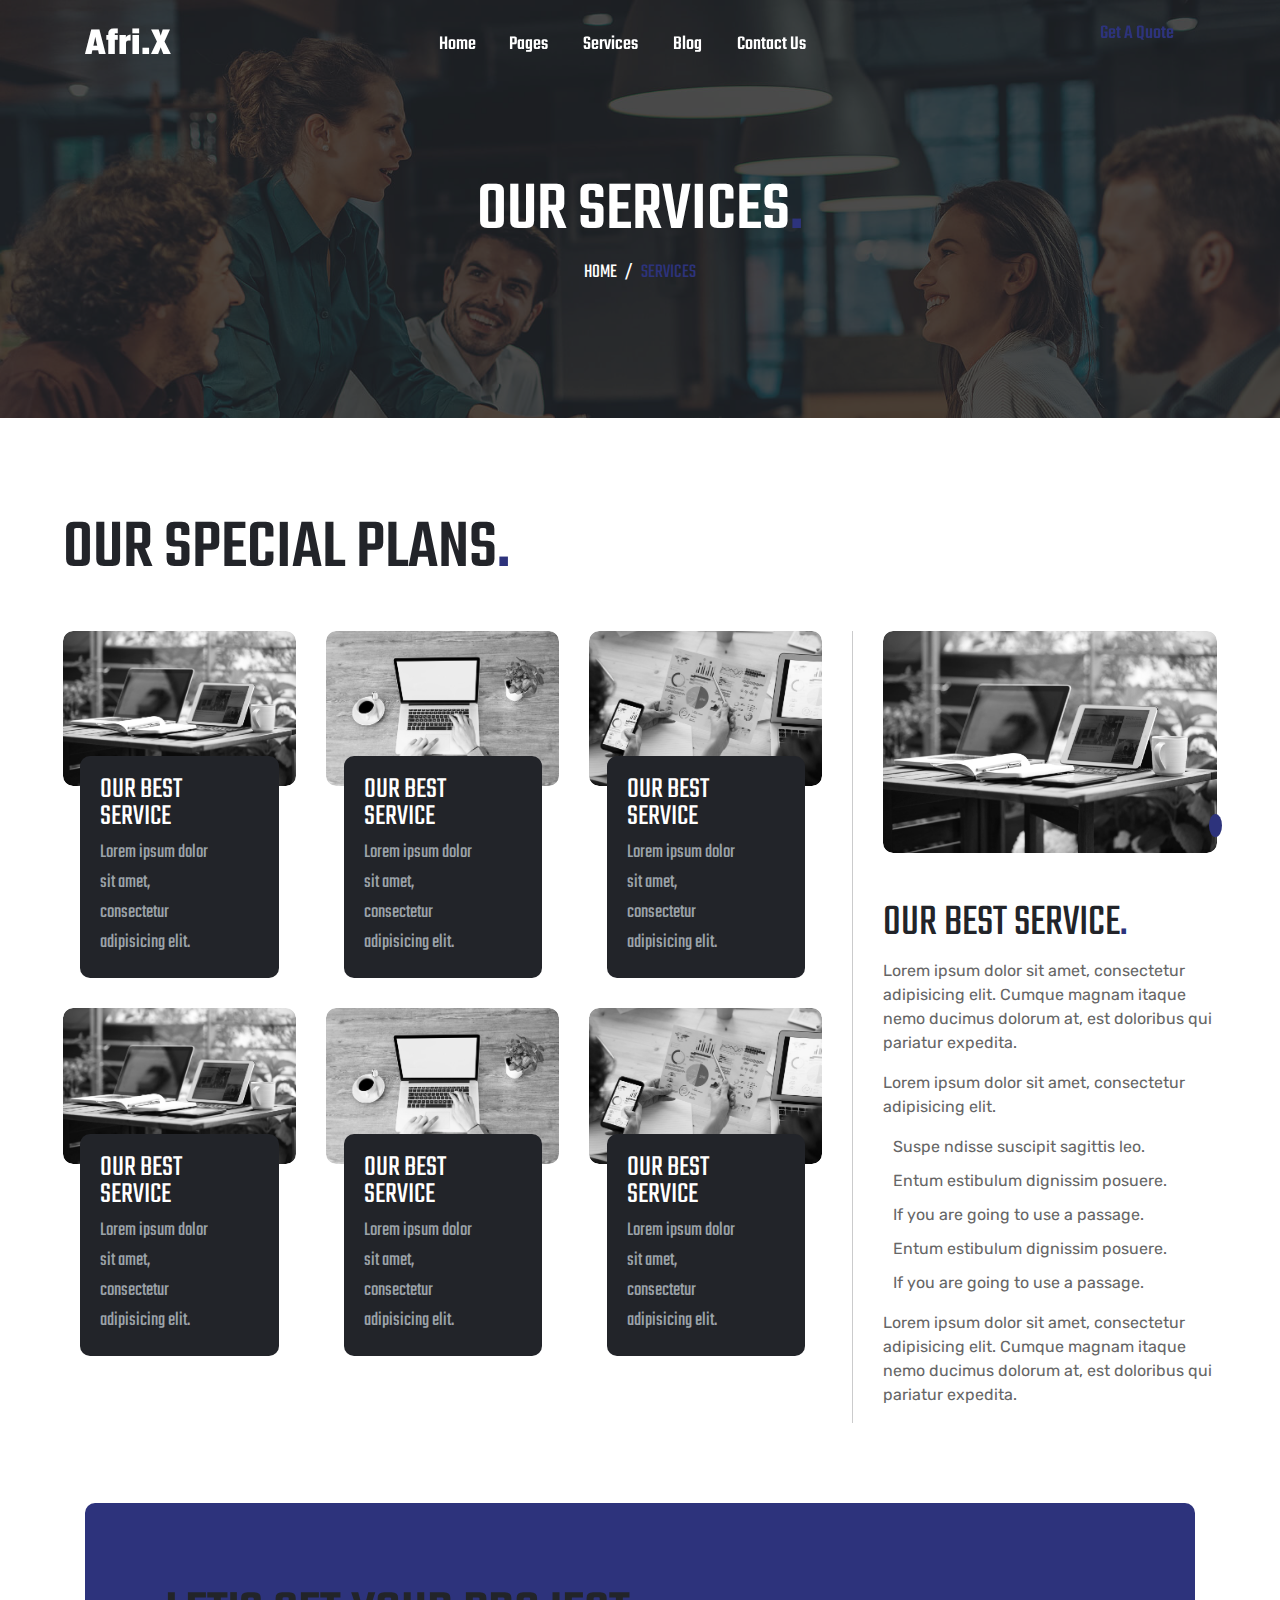
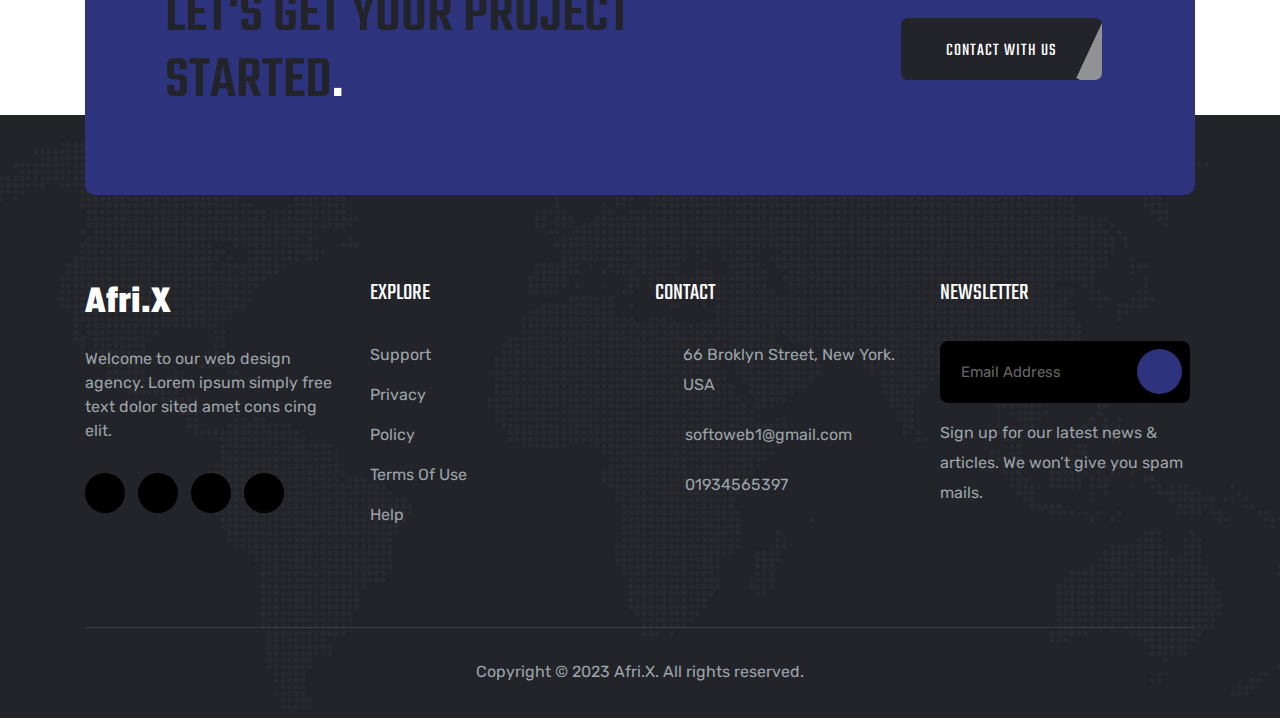
<file: service.html>
<!DOCTYPE html>
<html lang="en">
<head>
   <meta charset="UTF-8">
   <meta name="viewport" content="width=device-width, initial-scale=1.0">
   <meta http-equiv="X-UA-Compatible" content="ie=edge">
   <link rel="shortcut icon" href="img/softoweb.png">
   <!-- GOOGLE FONTS CDN LINK -->
   <link rel="preconnect" href="https://fonts.gstatic.com">
   <link href="https://fonts.googleapis.com/css2?family=Rubik:wght@300;400;500;600;700;800&family=Teko:wght@400;500;600;700&display=swap" rel="stylesheet">
   <!-- CSS LINK -->
   <link rel="stylesheet" href="css/bootstrap.css">
   <!-- AOS ANIAMATION PLUGIN -->
   <link rel="stylesheet" href="css/animate.css">
   <!-- OWL CAROUSEL PLUGIN -->
   <link rel="stylesheet" href="css/owl.carousel.min.css">
   <link rel="stylesheet" href="css/owl.theme.default.min.css">
   <!-- MAGNIFIC POPUP PLUGIN -->
   <link rel="stylesheet" href="css/magnific-popup.css">
   <link rel="stylesheet" href="css/custom.css">
   <title>Afri.X|Techno-Solutions</title>
</head>
<body>



   <!-- ======================================== NAVIGRATION ======================================== -->
   <nav id="navigration" class="navbar fixed-top p-0">
      <div class="container">
         <!-- <a class="logo" href="#"><img src="img/logo.png" alt=""></a> -->
         <a class="logo" href="#">Afri.X</a>
         <div class="sidenav">
            <div class="header">
               <a class="logo d-lg-none" href="#">Afri.X</a>
               <a href="#" class="d-lg-none" id="showsidenav"><img src="img/icon/letter-x.png" alt=""> </a>
            </div>
            <ul class="mb-0">
               <li class="nav-item"><a class="nav-link" href="index.html">Home</a></li>
               <li class="nav-item dropdown">
                  <a class="nav-link" data-toggle="collapse" href="#menu1">Pages <i class="fal fa-angle-down"></i></a>
                  <div id="menu1" class="dropdown-menus collapse">
                     <a class="dropdown-item" href="#"><span>About Us</span></a>
                     <a class="dropdown-item" href="#"><span>Faq</span></a>
                     <a class="dropdown-item" href="#"><span>Pricing</span></a>
                     <a class="dropdown-item" href="#"><span>Team</span></a>
                     <a class="dropdown-item" href="#"><span>Coming Soon</span></a>
                     <a class="dropdown-item" href="#"><span>Error 404</span></a>
                     <a class="dropdown-item" href="#"><span>Site Down</span></a>
                  </div>
               </li>
               <li class="nav-item dropdown">
                  <a class="nav-link" data-toggle="collapse" href="#menu2">Services <i class="fal fa-angle-down"></i></a>
                  <div id="menu2" class="dropdown-menus collapse">
                     <a class="dropdown-item" href="#"><span>Services</span></a>
                     <a class="dropdown-item" href="#"><span>Services Details</span></a>
                  </div>
               </li>
               <li class="nav-item dropdown">
                  <a class="nav-link" data-toggle="collapse" href="#menu3">Blog <i class="fal fa-angle-down"></i></a>
                  <div id="menu3" class="dropdown-menus collapse">
                     <a class="dropdown-item" href="#"><span>Blog</span></a>
                     <div class="dropdown-2">
                        <a class="dropdown-item" data-toggle="collapse" href="#menu4"><span>Blog Details</span> <i class="fal fa-angle-right"></i></a>
                        <div id="menu4" class="dropdown-menus-2 collapse">
                           <a class="dropdown-item" href="#"><span>Blog Details 1</span></a>
                           <a class="dropdown-item" href="#"><span>Blog Details 2</span></a>
                           <a class="dropdown-item" href="#"><span>Blog Details 3</span></a>
                        </div>
                     </div>
                  </div>
               </li>
               <li class="nav-item"><a class="nav-link" href="contact.html">Contact Us</a></li>
            </ul>
         </div>
         <button class="btn font-btn get-quote d-none d-md-block"><i class="fal fa-chevron-right"></i> <span>Get A Quote</span></button>
         <div id="hamburger" class="d-lg-none">
            <img src="img/icon/menu.png" class="img01" alt="">
         </div>
      </div>
   </nav>



   <!-- ======================================== PAGE HEADER ======================================== -->
   <section id="pageHeader">
      <div class="overlay">
         <div class="container">
            <div class="row">
               <div class="col">
                  <div class="txt text-center">
                     <div class="sec-header">
                        <h2>OUR SERVICES<span>.</span></h2>
                        <p><a href="index.html">HOME</a> <span>/</span> SERVICES</p>
                     </div>
                  </div>
               </div>
            </div>
         </div>
      </div>
   </section>



   <!-- ======================================== FEATURE DETAILS ======================================== -->
   <!-- <section id="featureDetails">
      <div class="container">
         <div class="row">
            <div class="col">
               <div class="img-box">
                  <img src="img/service01.jpg" alt="">
               </div>
               <div class="txt-box">
                  <h3>OUR BEST SERVICE<span>.</span></h3>
                  <p>Lorem ipsum dolor sit amet, consectetur adipisicing elit. Cupiditate maxime hic. Lorem ipsum dolor sit amet, consectetur adipisicing elit. Perspiciatis temporibus inventore molestiae facilis est, quis quas minima vitae nesciunt totam. Recusandae pariatur aperiam quia ea autem eligendi, itaque neque corrupti! Earum expedita deleniti ducimus voluptas quis similique molestias aperiam aliquam itaque voluptatum, possimus. Doloribus consectetur minima quidem vitae soluta earum.</p>
                  <p>Lorem ipsum dolor sit amet, consectetur adipisicing elit. Cumque magnam itaque nemo ducimus dolorum at, est doloribus qui pariatur expedita.</p>
                  <p>Lorem ipsum dolor sit amet, consectetur adipisicing elit. Cumque magnam itaque nemo ducimus dolorum at, est doloribus qui pariatur expedita.</p>
               </div>
            </div>
         </div>
      </div>
   </section> -->







   <!-- ======================================== SPECIAL FEATURE ======================================== -->
   <section id="specialFeature" class="specialFeature2 px-lg-5">
      <div class="container">
         <div class="row">
            <div class="col">
               <div class="sec-header">
                  <h2>OUR SPECIAL PLANS<span>.</span></h2>
               </div>
            </div>
         </div>
         <div class="row">
            <div class="col-md-8 ">
               <div class="row">
                  <div class="col-xl-4 col-md-6">
                     <div class="service-box">
                        <div class="img-box">
                           <img src="img/service01.jpg" alt="">
                        </div>
                        <div class="txt-box">
                           <h4>OUR BEST SERVICE</h4>
                           <p>Lorem ipsum dolor sit amet, consectetur adipisicing elit.</p>
                           <a href="service.html" class="btn font-btn"><i class="fal fa-chevron-right" aria-hidden="true"></i></a>
                        </div>
                     </div>
                  </div>
                  <div class="col-xl-4 col-md-6">
                     <div class="service-box">
                        <div class="img-box">
                           <img src="img/service02.jpg" alt="">
                        </div>
                        <div class="txt-box">
                           <h4>OUR BEST SERVICE</h4>
                           <p>Lorem ipsum dolor sit amet, consectetur adipisicing elit.</p>
                           <a href="service.html" class="btn font-btn"><i class="fal fa-chevron-right" aria-hidden="true"></i></a>
                        </div>
                     </div>
                  </div>
                  <div class="col-xl-4 col-md-6">
                     <div class="service-box">
                        <div class="img-box">
                           <img src="img/service03.jpg" alt="">
                        </div>
                        <div class="txt-box">
                           <h4>OUR BEST SERVICE</h4>
                           <p>Lorem ipsum dolor sit amet, consectetur adipisicing elit.</p>
                           <a href="service.html" class="btn font-btn"><i class="fal fa-chevron-right" aria-hidden="true"></i></a>
                        </div>
                     </div>
                  </div>
                  <div class="col-xl-4 col-md-6">
                     <div class="service-box">
                        <div class="img-box">
                           <img src="img/service01.jpg" alt="">
                        </div>
                        <div class="txt-box">
                           <h4>OUR BEST SERVICE</h4>
                           <p>Lorem ipsum dolor sit amet, consectetur adipisicing elit.</p>
                           <a href="service.html" class="btn font-btn"><i class="fal fa-chevron-right" aria-hidden="true"></i></a>
                        </div>
                     </div>
                  </div>
                  <div class="col-xl-4 col-md-6">
                     <div class="service-box">
                        <div class="img-box">
                           <img src="img/service02.jpg" alt="">
                        </div>
                        <div class="txt-box">
                           <h4>OUR BEST SERVICE</h4>
                           <p>Lorem ipsum dolor sit amet, consectetur adipisicing elit.</p>
                           <a href="service.html" class="btn font-btn"><i class="fal fa-chevron-right" aria-hidden="true"></i></a>
                        </div>
                     </div>
                  </div>
                  <div class="col-xl-4 col-md-6">
                     <div class="service-box">
                        <div class="img-box">
                           <img src="img/service03.jpg" alt="">
                        </div>
                        <div class="txt-box">
                           <h4>OUR BEST SERVICE</h4>
                           <p>Lorem ipsum dolor sit amet, consectetur adipisicing elit.</p>
                           <a href="service.html" class="btn font-btn"><i class="fal fa-chevron-right" aria-hidden="true"></i></a>
                        </div>
                     </div>
                  </div>
               </div>
            </div>
            <div class="col-md-4">
               <div id="featureDetails">
                  <div class="row">
                     <div class="col">
                        <div class="img-box">
                           <img src="img/service01.jpg" alt="">
                        </div>
                        <div class="txt-box">
                           <h3>OUR BEST SERVICE<span>.</span></h3>
                           <p>Lorem ipsum dolor sit amet, consectetur adipisicing elit. Cumque magnam itaque nemo ducimus dolorum at, est doloribus qui pariatur expedita.</p>
                           <p>Lorem ipsum dolor sit amet, consectetur adipisicing elit.</p>
                           <ul>
                              <li><i class="fal fa-check"></i> Suspe ndisse suscipit sagittis leo.</li>
                              <li><i class="fal fa-check"></i> Entum estibulum dignissim posuere.</li>
                              <li><i class="fal fa-check"></i> If you are going to use a passage.</li>
                              <li><i class="fal fa-check"></i> Entum estibulum dignissim posuere.</li>
                              <li><i class="fal fa-check"></i> If you are going to use a passage.</li>
                           </ul>
                           <p>Lorem ipsum dolor sit amet, consectetur adipisicing elit. Cumque magnam itaque nemo ducimus dolorum at, est doloribus qui pariatur expedita.</p>
                        </div>
                     </div>
                  </div>
               </div>
            </div>
         </div>
      </div>
   </section>





   <!-- ======================================== CONTACT AREA 2 ======================================== -->
   <section id="contactArea">
      <div class="container">
         <div class="contact-box">
            <div class="row">
               <div class="col-lg-9 mb-3 mb-lg-0">
                  <div class="sec-header">
                     <h2>LET'S GET YOUR PROJECT <br>STARTED<span>.</span></h2>
                  </div>
               </div>
               <div class="col-lg-3">
                  <a href="contact.html" class="btn layer-btn">CONTACT WITH US</a>
               </div>
            </div>
         </div>
      </div>
   </section>



   <!-- ======================================== FOOTER SECTION ======================================== -->
   <section id="footerSection">
      <div class="container">
         <div class="row">
            <div class="col-lg-3 col-md-6 mb-5 mb-lg-0">
               <div class="footer-box">
                  <a href="#" class="logo">Afri.X</a>
                  <p class="about">Welcome to our web design agency. Lorem ipsum simply free text dolor sited amet cons cing elit.</p>
                  <div class="social-links">
                     <a href="#"><i class="fab fa-facebook"></i></a>
                     <a href="#"><i class="fab fa-twitter"></i></a>
                     <a href="#"><i class="fab fa-instagram"></i></a>
                     <a href="#" class="mr-0"><i class="fab fa-github"></i></a>
                  </div>
               </div>
            </div>
            <div class="col-lg-3 col-md-6 mb-5 mb-lg-0">
               <div class="footer-box box2">
                  <p class="title">EXPLORE</p>
                  <ul>
                     <li><a href="#">Support</a></li>
                     <li><a href="#">Privacy</a></li>
                     <li><a href="#">Policy</a></li>
                     <li><a href="#">Terms Of Use</a></li>
                     <li class="mb-0"><a href="#">Help</a></li>
                  </ul>
               </div>
            </div>
            <div class="col-lg-3 col-md-6 mb-5 mb-md-0">
               <div class="footer-box box3">
                  <p class="title">CONTACT</p>
                  <div class="icon-box">
                     <div class="icon">
                        <i class="fal fa-map-marker-alt"></i>
                     </div>
                     <div class="txt">
                        <span>66 Broklyn Street, New York. USA</span>
                     </div>
                  </div>
                  <div class="icon-box">
                     <div class="icon">
                        <i class="fal fa-envelope"></i>
                     </div>
                     <div class="txt">
                        <span>softoweb1@gmail.com</span>
                     </div>
                  </div>
                  <div class="icon-box mb-0">
                     <div class="icon">
                        <i class="fal fa-phone-alt"></i>
                     </div>
                     <div class="txt">
                        <span>01934565397</span>
                     </div>
                  </div>
               </div>
            </div>
            <div class="col-lg-3 col-md-6">
               <div class="footer-box box4">
                  <p class="title">NEWSLETTER</p>
                  <form>
                     <div class="form-group">
                        <input type="email" class="form-control" placeholder="Email Address">
                     </div>
                     <button type="submit" class="btn" name="button"><i class="fal fa-envelope"></i></button>
                  </form>
                  <span>Sign up for our latest news & articles. We won’t give you spam mails.</span>
               </div>
            </div>
         </div>
         <div class="copy-right">
            <div class="row">
               <div class="col">
                  <span>Copyright © 2023 Afri.X. All rights reserved.</span>
               </div>
            </div>
         </div>
      </div>
   </section>


   <!-- ======================================== SCROLL TO TOP ICON ======================================== -->
   <a href="#" class="scroll-up">
      <i class="fal fa-chevron-up"></i>
   </a>


   <script src="js/jquery.min.js"></script>
   <script src="js/bootstrap.min.js"></script>
   <script src="js/popper.min.js"></script>
   <script src="js/font-awesome-pro.js"></script>
   <!-- SCROLL ANIAMATION Plugin -->
   <script src="js/wow.min.js"></script>
   <!-- MIXIT UP Plugin -->
   <script src="js/mixitup.min.js"></script>
   <!-- MAGNIFIC POPUP Plugin -->
   <script src="js/jquery.magnific-popup.min.js"></script>
   <!-- CounterUp Plugin -->
   <script src="js/jquery.counterup.min.js"></script>
   <script src="js/jquery.waypoints.min.js"></script>
   <!-- OWL CAROUSEL Plugin -->
   <script src="js/owl.carousel.min.js"></script>
   <script src="js/custom.js"></script>
   <script>

   </script>
</body>
</html>
</file>
<file: css/custom.css>
* {
  margin: 0;
  padding: 0;
  box-sizing: border-box; }

body {
  font-family: 'Rubik', sans-serif;
  font-family: 'Teko', sans-serif;
  color: #505489;
  font-size: 20px; }

h1, h2, h3, h4, h5 {
  font-weight: 700;
  color: #1f2471;
  line-height: .9; }

h1 {
  font-size: 120px; }

h2 {
  font-size: 70px;
  font-weight: 500; }

h3 {
  font-size: 45px;
  font-weight: 400; }

h4 {
  font-size: 30px;
  font-weight: 400; }

h5 {
  font-size: 25px;
  font-weight: 600; }

i {
  font-size: 16px;
  color: #999;
  transition: .4s; }

.font-btn {
  transition: .4s; }
  .font-btn span {
    font-weight: 500;
    color: #2d337c;
    font-size: 20px;
    position: relative;
    top: -16px; }
  .font-btn .fal {
    background: #2d337c;
    position: relative;
    overflow: hidden;
    font-weight: 500;
    color: #fff;
    height: 45px;
    width: 45px;
    border-radius: 50%;
    padding-top: 16px;
    font-size: 16px;
    margin-right: 5px; }
  .font-btn .fal:before {
    content: "\f054";
    font-family: "Font Awesome 5 Pro";
    font-size: 16px;
    position: absolute;
    left: -100%;
    transition: .4s; }
  .font-btn .fal:after {
    content: "\f054";
    font-family: "Font Awesome 5 Pro";
    font-size: 16px;
    position: absolute;
    left: 43%;
    transition: .4s; }

.font-btn:hover .fal:before {
  left: 43%; }

.font-btn:hover .fal:after {
  left: 157%; }

.layer-btn {
  position: relative;
  overflow: hidden;
  color: #fff;
  font-size: 18px;
  letter-spacing: 1px;
  border-radius: 8px;
  padding: 20px 45px 15px 45px;
  transition: .4s;
  z-index: 1; }

.layer-btn:hover {
  color: #fff; }

.layer-btn::after {
  content: "";
  position: absolute;
  top: 0px;
  left: 0px;
  width: 100%;
  height: 99.9%;
  background: #2d337c;
  z-index: -2; }

.layer-btn::before {
  content: "";
  position: absolute;
  top: -5px;
  left: 0px;
  background: #222429;
  opacity: .5;
  border: 1px solid #222429;
  width: 105%;
  height: 185%;
  transform: translateX(90%) rotate(25deg);
  transition: .4s; }

.layer-btn:hover:before {
  transform: translateX(0%);
  z-index: -1;
  opacity: 1; }

::-webkit-input-placeholder {
  font-size: 15px !important;
  color: #666 !important; }

.btn:focus {
  box-shadow: 0 0 0 0rem rgba(0, 123, 255, 0.25); }

.form-control {
  font-size: 13px;
  border: 1px solid #e3e3e3; }

.custom-select:focus,
.form-control:focus {
  box-shadow: none;
  border: 1px solid #2d337c; }

#navigration .logo {
  font-size: 38px;
  font-weight: bold;
  color: #fff;
  text-decoration: none; }

#navigration .header {
  position: relative; }
  #navigration .header #showsidenav {
    position: absolute;
    top: 15px;
    right: 15px; }
    #navigration .header #showsidenav img {
      width: 15px; }

#navigration .nav-item {
  list-style: none;
  display: inline-block; }
  #navigration .nav-item .nav-link {
    color: #fff;
    position: relative;
    font-weight: 500;
    font-size: 20px;
    line-height: 1;
    padding: 35px 15px;
    transition: .4s; }
    #navigration .nav-item .nav-link .fa-angle-down {
      color: #fff;
      margin-left: 2px;
      font-size: 13px;
      font-weight: 500; }

#navigration .nav-item:hover .nav-link {
  color: #2d337c; }

#navigration .nav-item:hover .fa-angle-down {
  color: #2d337c; }

#navigration .dropdown {
  cursor: pointer; }
  #navigration .dropdown .dropdown-menus {
    background: #fff;
    border-radius: 5px;
    border: 1px solid #000;
    position: absolute;
    margin-top: 0;
    padding: 5px 0px;
    min-width: 220px;
    border: none;
    border-radius: 8px;
    box-shadow: 0px 1px 40px 0px #0000001a;
    transition: .4s; }
    #navigration .dropdown .dropdown-menus .dropdown-item {
      padding: 8px 25px;
      color: #222429;
      font-weight: 500;
      background: none;
      position: relative;
      transition: .4s; }
      #navigration .dropdown .dropdown-menus .dropdown-item span {
        transition: .4s;
        font-size: 20px; }
      #navigration .dropdown .dropdown-menus .dropdown-item .fa-angle-right {
        float: right;
        position: relative;
        top: 8px;
        color: #222429;
        font-size: 13px;
        font-weight: 500; }
    #navigration .dropdown .dropdown-menus .dropdown-item:before {
      content: "";
      background: #2d337c;
      height: 1px;
      width: 0px;
      position: absolute;
      top: 20px;
      left: 25px;
      transition: .4s; }
    #navigration .dropdown .dropdown-menus .dropdown-item:hover:before {
      width: 10px; }
    #navigration .dropdown .dropdown-menus .dropdown-item:hover {
      background: #f5f5f5; }
      #navigration .dropdown .dropdown-menus .dropdown-item:hover span {
        margin-left: 15px;
        color: #2d337c; }

#navigration .collapse:not(.show) {
  display: block;
  opacity: 0;
  visibility: hidden;
  transition: .2s;
  z-index: -1; }

#navigration .dropdown:hover > .dropdown-menus {
  opacity: 1;
  visibility: visible;
  z-index: 1; }

#navigration .dropdown-2 {
  position: relative; }
  #navigration .dropdown-2 .dropdown-menus-2 {
    position: absolute;
    top: 0;
    min-width: 220px;
    right: -220px;
    background: #fff;
    border-radius: 8px;
    padding: 5px 0px;
    box-shadow: 0px 1px 40px 0px #0000001a;
    transition: .2s;
    display: block; }

#navigration .dropdown-2:hover > .dropdown-menus-2 {
  opacity: 1;
  visibility: visible;
  z-index: 1; }

#navigration .dropdown-2:hover > .dropdown-item {
  background: #f5f5f5; }
  #navigration .dropdown-2:hover > .dropdown-item .fal {
    color: #2d337c; }
  #navigration .dropdown-2:hover > .dropdown-item span {
    margin-left: 15px;
    color: #2d337c; }

#navigration .dropdown-2:hover > .dropdown-item:before {
  width: 10px; }

#navigration #hamburger {
  cursor: pointer;
  position: relative; }
  #navigration #hamburger img {
    transition: .4s; }
  #navigration #hamburger .img02 {
    position: absolute;
    right: 0;
    opacity: 0; }

#navigration #hamburger:hover .img02 {
  opacity: 1; }

#navigration .get-quote {
  padding: 0 20px;
  margin-top: 10px; }

.fixed-top {
  z-index: 5;
  transition: .4s; }

#homeSection {
  position: relative;
  margin-bottom: 100px; }
  #homeSection .slider-box {
    background: url(../img/home-bg.jpg);
    background-size: cover;
    background-position: center top;
    height: 100vh; }
    #homeSection .slider-box .overlay {
      background: rgba(34, 34, 34, 0.7);
      height: 100%; }
    #homeSection .slider-box .txt-box {
      height: 100vh;
      position: relative; }
      #homeSection .slider-box .txt-box .txt-area {
        position: absolute;
        top: 50%;
        transform: translateY(-50%); }
        #homeSection .slider-box .txt-box .txt-area p {
          color: #fff;
          font-size: 24px; }
        #homeSection .slider-box .txt-box .txt-area h1 {
          color: #fff;
          font-weight: 600;
          letter-spacing: 5px;
          line-height: .9;
          margin-bottom: 50px; }
  #homeSection .slider-box:before {
    content: "";
    position: absolute;
    height: 100%;
    width: 100%;
    top: 0;
    right: 0;
    background: url(../img/layer.png);
    background-repeat: no-repeat;
    background-position: right top; }
  #homeSection .slider-box2 {
    background: url(../img/home-bg01.jpg);
    background-size: cover;
    background-position: center center; }
  #homeSection .owl-carousel {
    position: relative;
    z-index: 0; }
  #homeSection .owl-dots {
    display: none; }
  #homeSection .owl-nav {
    display: block;
    position: absolute;
    top: 90%;
    right: 10%;
    transform: translate(-10%, -90%);
    transition: .4s; }
    #homeSection .owl-nav button {
      width: 50px;
      height: 50px;
      display: block;
      background: none;
      background: rgba(255, 255, 255, 0.2);
      border-radius: 100px;
      transition: .4s; }
    #homeSection .owl-nav button:hover {
      background: #2d337c;
      color: #fff; }
    #homeSection .owl-nav .owl-prev {
      margin-bottom: 15px; }
      #homeSection .owl-nav .owl-prev span {
        opacity: 0; }
    #homeSection .owl-nav .owl-next {
      float: right; }
      #homeSection .owl-nav .owl-next span {
        opacity: 0; }
    #homeSection .owl-nav .owl-prev::before,
    #homeSection .owl-nav .owl-next::before {
      font-size: 16px;
      text-align: center;
      color: rgba(255, 255, 255, 0.5);
      content: '\f053';
      font-family: 'Font Awesome 5 pro';
      transition: .4s; }
    #homeSection .owl-nav .owl-next::before {
      content: '\f054';
      padding: 22px; }
    #homeSection .owl-nav .owl-prev:focus {
      outline: 0px dotted; }
    #homeSection .owl-nav .owl-next:focus {
      outline: 0px dotted; }
    #homeSection .owl-nav .owl-prev:hover:before,
    #homeSection .owl-nav .owl-next:hover:before {
      color: #fff; }

#featureSection {
  margin-bottom: 100px; }
  #featureSection .sec-header h2 {
    color: #1d1e22;
    margin-bottom: 30px; }
    #featureSection .sec-header h2 span {
      color: #2d337c; }
  #featureSection .sec-header h4 {
    color: #2d337c;
    margin-bottom: 30px; }
  #featureSection .sec-header p {
    color: #666;
    font-family: 'Rubik', sans-serif;
    font-size: 16px;
    margin-bottom: 0; }
  #featureSection .img-box {
    position: relative; }
    #featureSection .img-box img {
      border-radius: 10px;
      filter: grayscale(100%);
      transition: .4s; }
    #featureSection .img-box .img01 {
      display: block;
      margin-left: auto;
      margin-right: 50px;
      max-width: 470px; }
    #featureSection .img-box .img02 {
      position: absolute;
      bottom: -150px;
      left: 0px;
      max-width: 420px; }
  #featureSection .img-box:hover img {
    filter: grayscale(0%); }
  #featureSection .img-box:before {
    content: "";
    position: absolute;
    background: #2d337c;
    top: 0;
    left: 0;
    height: 250px;
    width: 15px;
    border-radius: 10px; }
  #featureSection .part2 {
    display: flex;
    align-items: center;
    justify-content: space-between; }
    #featureSection .part2 ul {
      margin-top: 50px;
      margin-bottom: 45px; }
      #featureSection .part2 ul li {
        list-style: none;
        margin-bottom: 10px;
        color: #666;
        font-family: 'Rubik', sans-serif;
        font-size: 16px; }
        #featureSection .part2 ul li .fal {
          margin-right: 10px;
          font-weight: 500;
          color: #2d337c; }
    #featureSection .part2 .since {
      background: #1d1e22;
      position: relative;
      text-align: center;
      width: 80px;
      height: 80px;
      padding-top: 13px;
      border-radius: 100px; }
      #featureSection .part2 .since span {
        color: #fff; }
    #featureSection .part2 .since:before {
      content: "";
      position: absolute;
      top: -10px;
      left: -10px;
      background: #e8eae9;
      width: 100%;
      height: 100%;
      border-radius: 100px;
      z-index: -1; }

#serviceSection {
  background: #222429;
  padding: 80px 0;
  overflow-x: hidden;
  margin-bottom: 100px; }
  #serviceSection .sec-header h2 {
    color: #fff;
    margin-bottom: 30px; }
    #serviceSection .sec-header h2 span {
      color: #2d337c; }
  #serviceSection .sec-header p {
    color: #9ca3a9;
    font-family: 'Rubik', sans-serif;
    font-size: 16px;
    margin-bottom: 0; }
  #serviceSection .service-box {
    display: flex;
    background: #1d1e22;
    align-items: top;
    border-radius: 10px;
    justify-content: space-between;
    padding: 50px 40px;
    margin: 15px 0;
    cursor: pointer;
    transition: .4s; }
    #serviceSection .service-box .txt-area h3 {
      color: #9ca3a94d;
      margin-bottom: 50px;
      transition: .4s; }
    #serviceSection .service-box .txt-area h4 {
      color: #9ca3a9;
      margin-bottom: 0;
      font-size: 20px;
      transition: .4s; }
    #serviceSection .service-box .img-box {
      position: relative; }
      #serviceSection .service-box .img-box img {
        width: 70px;
        transition: .4s; }
      #serviceSection .service-box .img-box .img01 {
        position: absolute;
        top: 0;
        left: 0; }
      #serviceSection .service-box .img-box .img02 {
        opacity: 0; }
  #serviceSection .service-box:hover {
    background: #2d337c; }
    #serviceSection .service-box:hover .txt-area h3 {
      color: #fff; }
    #serviceSection .service-box:hover .txt-area h4 {
      color: #1d1e22; }
    #serviceSection .service-box:hover .img-box .img01 {
      opacity: 0; }
    #serviceSection .service-box:hover .img-box .img02 {
      opacity: 1; }

#portfolioSection {
  margin-bottom: 100px; }
  #portfolioSection .sec-header h2 {
    color: #1d1e22;
    margin-bottom: 30px; }
    #portfolioSection .sec-header h2 span {
      color: #2d337c; }
  #portfolioSection .indicator span {
    color: #666;
    font-size: 22px;
    transition: .4s;
    display: inline-block;
    cursor: pointer;
    margin-right: 30px; }
  #portfolioSection .indicator span:last-child {
    margin-right: 0; }
  #portfolioSection .indicator span:hover {
    color: #2d337c; }
  #portfolioSection .indicator span.active {
    color: #2d337c; }
  #portfolioSection .indicator span::after {
    content: "";
    background: #2d337c;
    display: block;
    width: 0;
    height: 2px;
    opacity: 0;
    top: 30px;
    transition: .4s; }
  #portfolioSection .indicator span.active::after,
  #portfolioSection .indicator span:hover::after {
    width: 100%;
    opacity: 1; }
  #portfolioSection #portfolio {
    margin-top: 35px; }
  #portfolioSection .portfolio-box {
    position: relative;
    margin: 15px 0;
    overflow: hidden; }
    #portfolioSection .portfolio-box .img-box {
      height: 400px;
      overflow: hidden;
      border-radius: 10px; }
      #portfolioSection .portfolio-box .img-box img {
        filter: grayscale(100%);
        transition: .4s; }
      #portfolioSection .portfolio-box .img-box .img-fluid {
        width: -webkit-fill-available !important;
        height: -webkit-fill-available !important; }
    #portfolioSection .portfolio-box .hover-txt {
      background: #1d1e22;
      padding: 30px;
      width: 90%;
      position: absolute;
      left: 5%;
      display: block;
      margin: auto;
      border-radius: 10px;
      transition: .4s; }
      #portfolioSection .portfolio-box .hover-txt .category {
        color: #fff;
        font-size: 18px;
        position: relative; }
      #portfolioSection .portfolio-box .hover-txt .category:before {
        content: "";
        height: 2px;
        width: 50px;
        background: #2d337c;
        position: absolute;
        border-radius: 3px;
        bottom: 9px;
        right: -70px; }
      #portfolioSection .portfolio-box .hover-txt p {
        color: #fff;
        margin-bottom: 0;
        font-size: 22px; }
  #portfolioSection .portfolio-box:hover .img-box img {
    filter: grayscale(0%); }
  #portfolioSection .portfolio-box:hover .hover-txt {
    transform: translateY(-115%); }

.portfolio-preview {
  background: #fff;
  padding: 20px;
  border-radius: 10px;
  text-align: left;
  max-width: 768px;
  margin: 15px auto;
  position: relative; }
  .portfolio-preview .img-box {
    height: 400px; }
    .portfolio-preview .img-box img {
      height: 100%;
      width: 100%; }
  .portfolio-preview .description h4 {
    font-size: 45px;
    margin-bottom: 15px;
    color: #222429; }
  .portfolio-preview .description p {
    color: #666;
    font-family: 'Rubik', sans-serif;
    font-size: 15px;
    margin-bottom: 30px; }
  .portfolio-preview .description ul {
    margin-bottom: 0; }
    .portfolio-preview .description ul li {
      list-style: none;
      margin-bottom: 10px;
      color: #222429; }
      .portfolio-preview .description ul li i {
        color: #2d337c;
        width: 24px; }
      .portfolio-preview .description ul li span {
        color: #666;
        margin-left: 15px; }
      .portfolio-preview .description ul li a {
        margin-left: 15px;
        color: #2d337c; }

#pricingSection {
  background: #222429;
  padding: 80px 0;
  overflow-x: hidden;
  margin-bottom: 100px; }
  #pricingSection .sec-header {
    margin-bottom: 50px; }
    #pricingSection .sec-header h2 {
      color: #fff;
      margin-bottom: 30px; }
      #pricingSection .sec-header h2 span {
        color: #2d337c; }
    #pricingSection .sec-header p {
      color: #666;
      font-family: 'Rubik', sans-serif;
      font-size: 16px;
      margin-bottom: 0; }
  #pricingSection .pricing-box {
    background: #1d1e22;
    padding: 40px 40px 30px 40px;
    margin: 15px 0;
    border-radius: 10px;
    text-align: center;
    transition: .4s; }
    #pricingSection .pricing-box h4 {
      font-size: 22px;
      color: #9ca3a9;
      margin-bottom: 20px;
      transition: .4s; }
    #pricingSection .pricing-box h3 {
      color: #2d337c;
      font-weight: 500;
      margin-bottom: 30px;
      transition: .4s; }
    #pricingSection .pricing-box ul li {
      list-style: none;
      margin-bottom: 10px;
      color: #9ca3a9;
      font-family: 'Rubik', sans-serif;
      font-size: 15px;
      margin-bottom: 10px;
      transition: .4s; }
    #pricingSection .pricing-box .btn {
      margin-top: 10px;
      padding: 0;
      transition: .4s; }
      #pricingSection .pricing-box .btn .fal {
        transition: 0s; }
  #pricingSection .pricing-box:hover {
    background: #2d337c; }
    #pricingSection .pricing-box:hover h4 {
      color: #1d1e22; }
    #pricingSection .pricing-box:hover h3 {
      color: #1d1e22; }
    #pricingSection .pricing-box:hover ul li {
      color: #333; }
    #pricingSection .pricing-box:hover .font-btn .fal {
      background: #1d1e22;
      color: #2d337c; }
    #pricingSection .pricing-box:hover .font-btn span {
      color: #1d1e22; }

#specialFeature {
  background: #fff;
  overflow: hidden;
  margin-bottom: 80px; }
  #specialFeature .sec-header {
    margin-bottom: 50px; }
    #specialFeature .sec-header h2 {
      color: #222429;
      margin-bottom: 30px; }
      #specialFeature .sec-header h2 span {
        color: #2d337c; }
    #specialFeature .sec-header p {
      color: #666;
      font-family: 'Rubik', sans-serif;
      font-size: 16px;
      margin-bottom: 0; }
  #specialFeature .service-box {
    position: relative;
    transition: .4s; }
    #specialFeature .service-box .img-box {
      overflow: hidden;
      border-radius: 10px; }
      #specialFeature .service-box .img-box img {
        width: 100%;
        border-radius: 10px;
        filter: grayscale(100%);
        transition: .4s; }
    #specialFeature .service-box .txt-box {
      background: #222429;
      position: relative;
      transform: translateY(-30px);
      border-radius: 10px;
      padding: 20px;
      padding-right: 65px;
      width: 85%;
      margin: auto; }
      #specialFeature .service-box .txt-box h4 {
        color: #fff; }
      #specialFeature .service-box .txt-box p {
        color: #9ca3a9;
        margin-bottom: 0; }
    #specialFeature .service-box .font-btn {
      margin-top: -15px; }
  #specialFeature .service-box:hover img {
    filter: grayscale(0%); }
  #specialFeature .font-btn {
    position: absolute;
    right: 0;
    bottom: 0; }
  #specialFeature .owl-stage-outer {
    overflow: visible; }
  #specialFeature .owl-nav {
    display: block;
    position: absolute;
    top: -21%;
    right: 0;
    transition: .4s; }
    #specialFeature .owl-nav button {
      width: 50px;
      height: 50px;
      background: none;
      background: #2d337c;
      border-radius: 100px;
      transition: .4s; }
    #specialFeature .owl-nav button:hover {
      background: #222429;
      color: #fff; }
    #specialFeature .owl-nav .owl-prev {
      margin-right: 15px; }
      #specialFeature .owl-nav .owl-prev span {
        opacity: 0; }
    #specialFeature .owl-nav .owl-next {
      float: right; }
      #specialFeature .owl-nav .owl-next span {
        opacity: 0; }
    #specialFeature .owl-nav .owl-prev::before,
    #specialFeature .owl-nav .owl-next::before {
      font-size: 16px;
      text-align: center;
      color: #fff;
      content: '\f053';
      font-family: 'Font Awesome 5 pro';
      transition: .4s; }
    #specialFeature .owl-nav .owl-next::before {
      content: '\f054';
      padding: 22px; }
    #specialFeature .owl-nav .owl-prev:focus {
      outline: 0px dotted; }
    #specialFeature .owl-nav .owl-next:focus {
      outline: 0px dotted; }
    #specialFeature .owl-nav .owl-prev:hover:before,
    #specialFeature .owl-nav .owl-next:hover:before {
      color: #fff; }

.specialFeature2 {
  margin-bottom: 0 !important; }
  .specialFeature2 .container {
    max-width: 100%; }
  .specialFeature2 .sec-header {
    margin-bottom: 50px; }
    .specialFeature2 .sec-header h2 {
      color: #222429;
      margin-bottom: 30px; }
      .specialFeature2 .sec-header h2 span {
        color: #2d337c; }

#featureDetails {
  border-left: 1px solid #cbcbcc;
  padding-left: 30px; }
  #featureDetails .img-box {
    width: 100%;
    max-height: 500px;
    overflow: hidden;
    margin-bottom: 50px;
    border-radius: 10px; }
    #featureDetails .img-box img {
      width: 100%;
      border-radius: 10px;
      filter: grayscale(100%);
      transition: .4s; }
  #featureDetails .img-box:hover img {
    filter: grayscale(0%); }
  #featureDetails .txt-box h3 {
    color: #222429;
    margin-bottom: 15px; }
    #featureDetails .txt-box h3 span {
      color: #2d337c; }
  #featureDetails .txt-box p {
    color: #666;
    font-family: 'Rubik', sans-serif;
    font-size: 16px; }
  #featureDetails .txt-box ul li {
    list-style: none;
    margin-bottom: 10px;
    color: #666;
    font-family: 'Rubik', sans-serif;
    font-size: 16px; }
    #featureDetails .txt-box ul li .fal {
      margin-right: 10px;
      font-weight: 500;
      color: #2d337c; }

#testimonialSection {
  position: relative;
  padding-top: 80px;
  padding-bottom: 10px;
  overflow: hidden; }
  #testimonialSection .sec-header {
    margin-bottom: 50px; }
    #testimonialSection .sec-header h2 {
      color: #1d1e22;
      margin-bottom: 30px; }
      #testimonialSection .sec-header h2 span {
        color: #2d337c; }
  #testimonialSection .testimonial-box {
    border-radius: 10px;
    box-shadow: 0px 1px 10px 0px #0000001a;
    padding: 40px 50px;
    transition: .4s; }
    #testimonialSection .testimonial-box .top-part {
      display: flex;
      align-items: center; }
      #testimonialSection .testimonial-box .top-part .client {
        margin-right: 15px; }
        #testimonialSection .testimonial-box .top-part .client img {
          width: 80px;
          height: 80px;
          border-radius: 100px; }
      #testimonialSection .testimonial-box .top-part .txt p {
        margin-bottom: 0;
        letter-spacing: 1px;
        color: #000;
        font-size: 22px; }
      #testimonialSection .testimonial-box .top-part .txt span {
        font-size: 18px;
        color: #2d337c;
        transition: .4s; }
      #testimonialSection .testimonial-box .top-part .quote {
        margin-left: auto;
        position: relative;
        align-self: start; }
        #testimonialSection .testimonial-box .top-part .quote img {
          width: 40px; }
        #testimonialSection .testimonial-box .top-part .quote .img02 {
          position: absolute;
          top: 0;
          right: 0;
          opacity: 0; }
    #testimonialSection .testimonial-box .feedback {
      color: #666;
      margin-top: 30px;
      font-family: 'Rubik', sans-serif;
      font-size: 16px;
      line-height: 2;
      margin-bottom: 0;
      transition: .4s; }
  #testimonialSection .testimonial-box:hover {
    background: #2d337c; }
    #testimonialSection .testimonial-box:hover .txt span {
      color: #333; }
    #testimonialSection .testimonial-box:hover .quote .img02 {
      opacity: 1; }
    #testimonialSection .testimonial-box:hover .feedback {
      color: #333; }
  #testimonialSection .owl-stage-outer {
    overflow: visible; }
  #testimonialSection .owl-dots {
    position: absolute;
    display: inline-block;
    top: -90px;
    right: 0; }
    #testimonialSection .owl-dots .owl-dot {
      width: 10px !important;
      height: 10px !important;
      background: none;
      border: 1px solid #2d337c;
      border-radius: 20px;
      transition: .4s;
      margin: 0px 5px; }
    #testimonialSection .owl-dots .owl-dot:focus {
      outline: 0px dotted !important;
      outline: 0px auto -webkit-focus-ring-color !important; }
    #testimonialSection .owl-dots .owl-dot.active {
      background: #2d337c; }

#workSection {
  background: url(../img/work-bg.jpg);
  background-size: cover;
  background-attachment: fixed;
  background-position: center;
  filter: grayscale(100%); }
  #workSection .overlay {
    background: rgba(34, 34, 34, 0.7);
    padding: 80px 0; }
  #workSection .work-box {
    margin: 30px 0;
    border-right: 1px solid #ffffff40; }
    #workSection .work-box h2 {
      color: #fff; }
    #workSection .work-box p {
      font-size: 22px;
      color: #fff;
      margin-bottom: 0; }
  #workSection .box-4 {
    border-right: none; }

#contactSection {
  margin-bottom: 20px; }
  #contactSection .sec-header {
    margin-bottom: 50px; }
    #contactSection .sec-header h2 {
      color: #222429;
      margin-bottom: 30px; }
      #contactSection .sec-header h2 span {
        color: #2d337c; }
    #contactSection .sec-header p {
      color: #666;
      font-family: 'Rubik', sans-serif;
      font-size: 16px;
      margin-bottom: 0; }
  #contactSection .icon-box {
    display: flex;
    align-items: center;
    margin-bottom: 20px; }
    #contactSection .icon-box .icon {
      background: #2d337c;
      height: 60px;
      width: 60px;
      border-radius: 100px;
      text-align: center;
      margin-right: 15px; }
      #contactSection .icon-box .icon .fal {
        font-size: 20px;
        padding-top: 20px;
        color: #000; }
    #contactSection .icon-box .txt p {
      margin-bottom: 0;
      color: #222429; }
    #contactSection .icon-box .txt span {
      color: #666;
      font-family: 'Rubik', sans-serif;
      font-size: 16px; }
  #contactSection form .form-group .form-control {
    font-family: 'Rubik', sans-serif;
    background: #f4f5f9;
    border: 1px solid #f4f5f9;
    font-size: 15px;
    padding: 20px;
    border-radius: 8px; }
  #contactSection form .form-group .form-control:focus {
    box-shadow: none;
    border: 1px solid #2d337c; }
  #contactSection form .form-group input {
    height: 62px; }

#contactArea .contact-box {
  background: #2d337c;
  border-radius: 10px;
  padding: 80px;
  position: relative;
  transform: translateY(80px);
  z-index: 1; }

#contactArea .row {
  align-items: center; }

#contactArea .sec-header h2 {
  color: #222429;
  margin-bottom: 0;
  font-size: 60px;
  line-height: 1.1; }
  #contactArea .sec-header h2 span {
    color: #fff; }

#contactArea .layer-btn {
  color: #fff; }

#contactArea .layer-btn:hover {
  color: #222429; }

#contactArea .layer-btn::after {
  background: #222429; }

#contactArea .layer-btn::before {
  background: #fff;
  border: 1px solid #fff; }

#footerSection {
  background: #222429;
  position: relative;
  padding-top: 160px; }
  #footerSection .footer-box .logo {
    font-size: 38px;
    font-weight: bold;
    color: #fff;
    text-decoration: none; }
  #footerSection .footer-box .about {
    color: #9ca3a9;
    font-family: 'Rubik', sans-serif;
    font-size: 16px;
    margin-top: 15px;
    margin-bottom: 30px; }
  #footerSection .footer-box .social-links a {
    background: #000;
    display: inline-block;
    height: 40px;
    width: 40px;
    border-radius: 100px;
    text-align: center;
    margin-right: 10px;
    transition: .4s; }
    #footerSection .footer-box .social-links a .fab {
      color: #9ca3a9;
      padding-top: 12px; }
  #footerSection .footer-box .social-links a:hover {
    background: #2d337c; }
    #footerSection .footer-box .social-links a:hover .fab {
      color: #000; }
  #footerSection .footer-box .title {
    color: #fff;
    font-size: 24px;
    margin-bottom: 30px; }
  #footerSection .box2 ul li {
    list-style: none;
    margin-bottom: 10px; }
    #footerSection .box2 ul li a {
      color: #9ca3a9;
      font-family: 'Rubik', sans-serif;
      font-size: 16px;
      transition: .4s; }
    #footerSection .box2 ul li a:hover {
      color: #fff; }
  #footerSection .box3 .icon-box {
    display: flex;
    align-items: top;
    margin-bottom: 20px; }
    #footerSection .box3 .icon-box .icon {
      width: 30px; }
      #footerSection .box3 .icon-box .icon .fal {
        color: #2d337c; }
    #footerSection .box3 .icon-box .txt p {
      margin-bottom: 0;
      color: #fff; }
    #footerSection .box3 .icon-box .txt span {
      color: #9ca3a9;
      font-family: 'Rubik', sans-serif;
      font-size: 16px; }
  #footerSection .box4 span {
    color: #9ca3a9;
    font-family: 'Rubik', sans-serif;
    font-size: 16px; }
  #footerSection .box4 form {
    position: relative;
    max-width: 250px; }
    #footerSection .box4 form .form-group .form-control {
      font-family: 'Rubik', sans-serif;
      background: #000;
      border: 1px solid #000;
      font-size: 15px;
      padding: 20px;
      border-radius: 8px; }
    #footerSection .box4 form .form-group .form-control:focus {
      box-shadow: none;
      border: 1px solid #2d337c; }
    #footerSection .box4 form .form-group input {
      height: 62px; }
    #footerSection .box4 form .btn {
      background: #2d337c;
      position: absolute;
      top: 8px;
      right: 8px;
      height: 45px;
      width: 45px;
      border-radius: 100px;
      transition: .4s; }
      #footerSection .box4 form .btn .fal {
        padding-top: 7px;
        color: #000; }
    #footerSection .box4 form .btn:hover {
      background: #fff; }
      #footerSection .box4 form .btn:hover .fal {
        color: #2d337c; }
  #footerSection .copy-right {
    margin-top: 80px;
    border-top: 1px solid #ffffff1a;
    padding: 30px 0;
    text-align: center; }
    #footerSection .copy-right span {
      color: #9ca3a9;
      font-family: 'Rubik', sans-serif;
      font-size: 16px; }

#footerSection:before {
  content: "";
  position: absolute;
  height: 100%;
  width: 100%;
  top: 0;
  right: 0;
  background: url(../img/footer.png);
  background-repeat: no-repeat;
  background-position: center; }

#pageHeader {
  background: url(../img/home-bg.jpg);
  background-size: cover;
  background-position: center top;
  margin-bottom: 100px; }
  #pageHeader .overlay {
    background: rgba(34, 34, 34, 0.8);
    padding: 180px 0 80px 0; }
  #pageHeader .sec-header {
    margin-bottom: 50px; }
    #pageHeader .sec-header h2 {
      color: #fff;
      margin-bottom: 15px; }
      #pageHeader .sec-header h2 span {
        color: #2d337c; }
    #pageHeader .sec-header p {
      color: #2d337c; }
      #pageHeader .sec-header p a {
        color: #fff;
        text-decoration: none;
        transition: .4s; }
      #pageHeader .sec-header p a:hover {
        color: #2d337c; }
      #pageHeader .sec-header p span {
        color: #fff;
        margin: 0 5px; }

#googleMap iframe {
  border-radius: 10px;
  position: relative;
  transform: translateY(80px);
  z-index: 1; }

.scroll-up {
  position: fixed;
  height: 50px;
  width: 50px;
  right: 40px;
  bottom: 40px;
  transition: .4s;
  text-align: center;
  z-index: 1; }
  .scroll-up .fal {
    background: #2d337c;
    position: relative;
    overflow: hidden;
    font-weight: 500;
    color: #fff;
    height: 45px;
    width: 45px;
    border-radius: 50%;
    padding-right: 13px;
    font-size: 16px; }
  .scroll-up .fal:before {
    content: "\f077";
    font-family: "Font Awesome 5 Pro";
    font-size: 16px;
    position: absolute;
    top: 100%;
    transition: .4s; }
  .scroll-up .fal:after {
    content: "\f077";
    font-family: "Font Awesome 5 Pro";
    font-size: 16px;
    position: absolute;
    top: 36%;
    transition: .4s; }

.scroll-up:hover .fal:before {
  top: 36%; }

.scroll-up:hover .fal:after {
  top: -157%; }

@media (max-width: 991px) {
  #navigration {
    padding: 10px !important; }
    #navigration .sidenav {
      position: absolute;
      background: #222429;
      top: 0;
      left: -305px;
      width: 280px;
      height: 100vh;
      box-shadow: 0px 1px 40px 0px #0000001a;
      transition: .4s;
      overflow-y: auto; }
      #navigration .sidenav .logo {
        display: block;
        text-align: center;
        padding: 10px;
        padding-top: 40px; }
    #navigration .sidenav::-webkit-scrollbar {
      width: 0px;
      height: 10px; }
    #navigration .sidenav::-webkit-scrollbar-track {
      background: #fff;
      border-radius: 3px; }
    #navigration .sidenav::-webkit-scrollbar-thumb {
      background: #e5e5e5;
      border-radius: 5px; }
    #navigration .sidenav::-webkit-scrollbar-thumb:hover {
      background: #e5e5e5; }
    #navigration .nav-item {
      display: inline; }
      #navigration .nav-item .nav-link {
        padding: 15px;
        color: #9ca3a9;
        border-top: 1px solid #ffffff1a; }
        #navigration .nav-item .nav-link .fal {
          float: right;
          background: #2d337c;
          position: relative;
          top: -3px;
          color: #fff;
          height: 25px;
          width: 25px;
          border-radius: 5px;
          text-align: center;
          font-weight: 500;
          padding-top: 6px; }
      #navigration .nav-item .dropdown-menus {
        position: relative;
        background: none;
        padding: 0;
        box-shadow: none; }
        #navigration .nav-item .dropdown-menus .dropdown-item {
          padding: 10px 15px 5px 30px;
          border-top: 1px solid #ffffff1a;
          color: #9ca3a9; }
          #navigration .nav-item .dropdown-menus .dropdown-item .fal {
            float: right;
            background: #2d337c;
            position: relative;
            top: 0px;
            color: #fff;
            height: 25px;
            width: 25px;
            border-radius: 5px;
            text-align: center;
            font-weight: 500;
            padding-top: 6px;
            transform: rotate(90deg); }
        #navigration .nav-item .dropdown-menus .dropdown-item:hover {
          background: none; }
      #navigration .nav-item .dropdown-item:last-child {
        margin-bottom: 1px; }
      #navigration .nav-item .dropdown-2 {
        margin-bottom: 1px; }
      #navigration .nav-item .dropdown-menus-2 {
        position: relative;
        background: none;
        padding: 0;
        box-shadow: none;
        right: 0; }
        #navigration .nav-item .dropdown-menus-2 .dropdown-item {
          padding: 10px 15px 5px 45px; }
    #navigration .nav-item:first-child .nav-link {
      border-top: none; }
    #navigration .nav-item:last-child .nav-link {
      border-bottom: 1px solid #ffffff1a; }
    #navigration .dropdown-item:hover:before {
      width: 0px !important; }
    #navigration .dropdown-item:hover span {
      margin-left: 0px !important; }
    #navigration .sidenav.active-nav {
      left: 0px; }
    #navigration .collapse:not(.show) {
      display: none; }
  #featureSection .col-lg-7 {
    margin-bottom: 200px; }
  #portfolioSection .sec-header,
  #portfolioSection .indicator {
    text-align: center; }
  #workSection .box-2 {
    border-right: none !important; }
  #contactArea .contact-box {
    text-align: center;
    padding: 50px; } }

@media (max-width: 768px) {
  #homeSection .txt-area h1 {
    font-size: 70px; }
  #workSection .work-box {
    border-right: none !important; } }

@media (max-width: 552px) {
  h2 {
    font-size: 50px !important; }
  #homeSection .txt-area h1 {
    font-size: 60px; }
  #featureSection .col-lg-7 {
    margin-bottom: 200px; }
    #featureSection .col-lg-7 .img-box .img01 {
      width: 90%;
      margin-right: 0px; }
    #featureSection .col-lg-7 .img-box .img02 {
      width: 90%; } }
</file>
